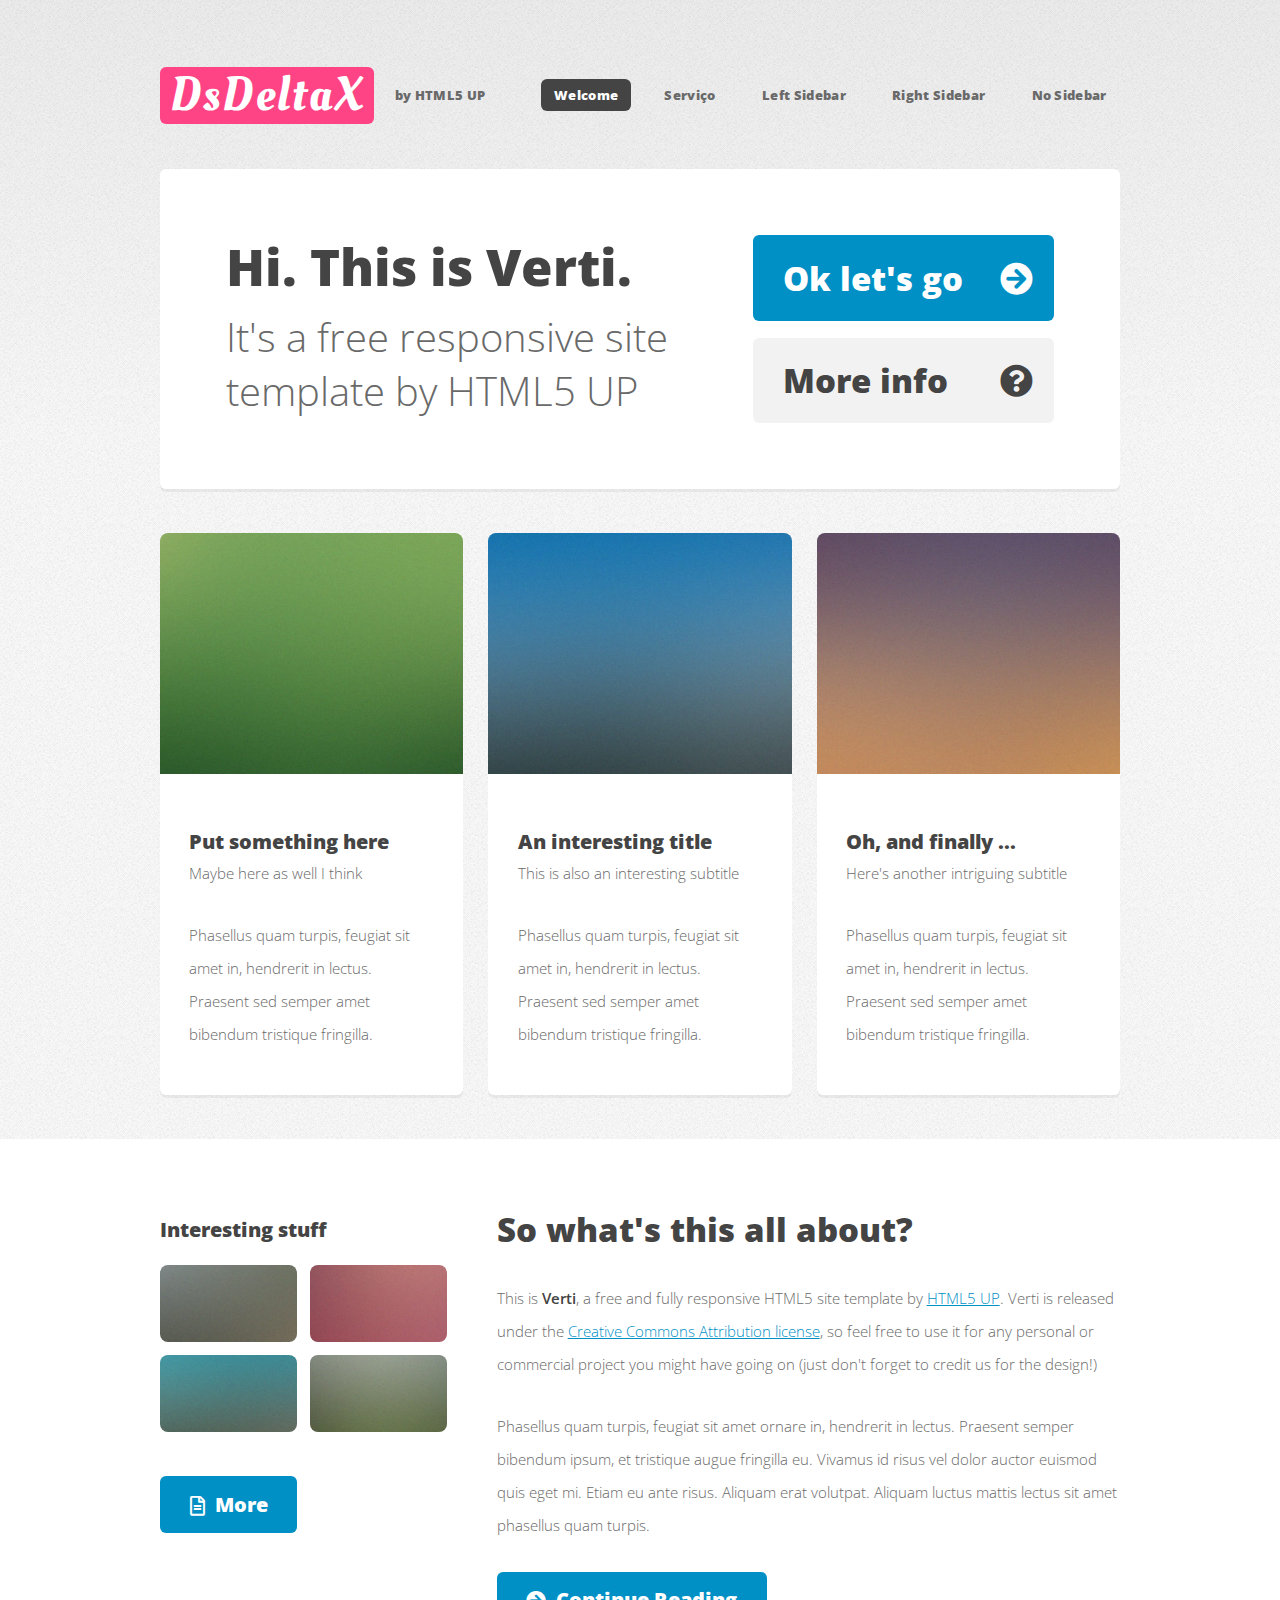
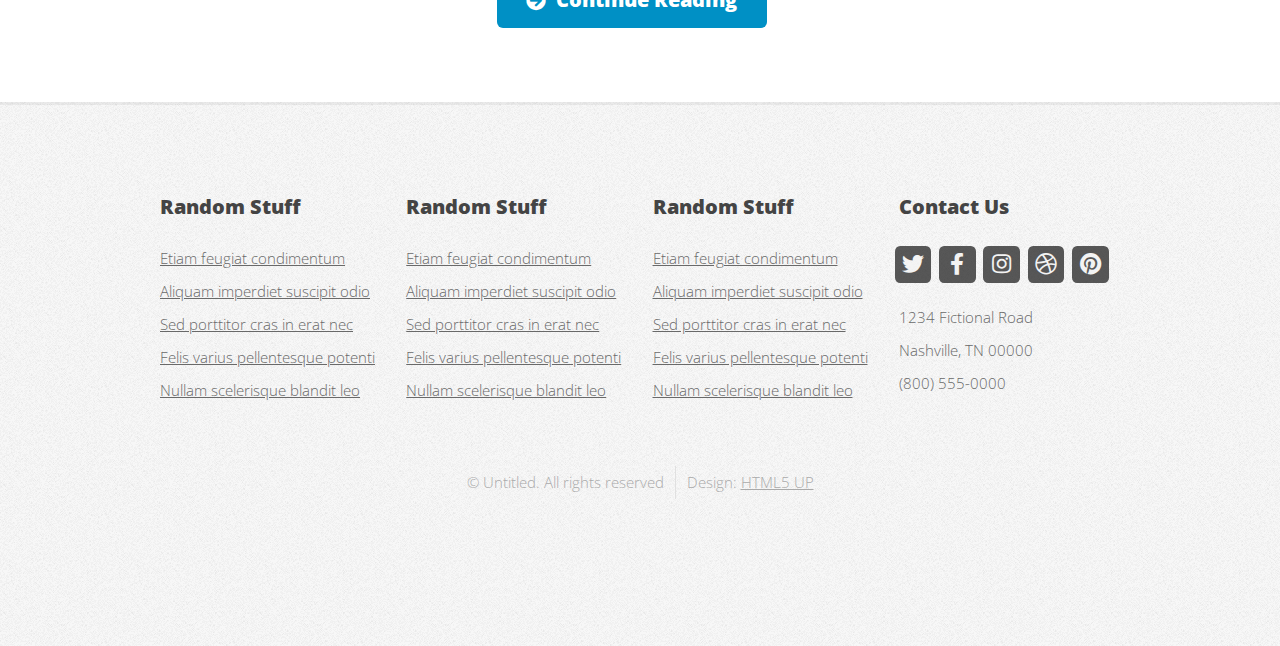
<file: index.html>
<!DOCTYPE HTML>
<!--
	DsdetlaX by HTML5 UP
	html5up.net | @ajlkn
	Free for personal and commercial use under the CCA 3.0 license (html5up.net/license)
-->
<html>
	<head>
		<title>Verti by HTML5 UP</title>
		<meta charset="utf-8" />
		<meta name="viewport" content="width=device-width, initial-scale=1, user-scalable=no" />
		<link rel="stylesheet" href="assets/css/main.css" />
	</head>
	<body class="is-preload homepage">
		<div id="page-wrapper">

			<!-- Header -->
				<div id="header-wrapper">
					<header id="header" class="container">

						<!-- Logo -->
							<div id="logo">
								<h1><a href="index.html">DsDeltaX</a></h1>
								<span>by HTML5 UP</span>
							</div>

						<!-- Nav -->
							<nav id="nav">
								<ul>
									<li class="current"><a href="index.html">Welcome</a></li>
									<li>
										<a href="#">Serviço</a>
										<ul>
											<li><a href="#">Lorem ipsum dolor</a></li>
											<li><a href="#">Magna phasellus</a></li>
											<li>
												<a href="#">Phasellus consequat</a>
												<ul>
													<li><a href="#">Lorem ipsum dolor</a></li>
													<li><a href="#">Phasellus consequat</a></li>
													<li><a href="#">Magna phasellus</a></li>
													<li><a href="#">Etiam dolore nisl</a></li>
												</ul>
											</li>
											<li><a href="#">Veroeros feugiat</a></li>
										</ul>
									</li>
									<li><a href="left-sidebar.html">Left Sidebar</a></li>
									<li><a href="right-sidebar.html">Right Sidebar</a></li>
									<li><a href="no-sidebar.html">No Sidebar</a></li>
								</ul>
							</nav>

					</header>
				</div>

			<!-- Banner -->
				<div id="banner-wrapper">
					<div id="banner" class="box container">
						<div class="row">
							<div class="col-7 col-12-medium">
								<h2>Hi. This is Verti.</h2>
								<p>It's a free responsive site template by HTML5 UP</p>
							</div>
							<div class="col-5 col-12-medium">
								<ul>
									<li><a href="#" class="button large icon solid fa-arrow-circle-right">Ok let's go</a></li>
									<li><a href="#" class="button alt large icon solid fa-question-circle">More info</a></li>
								</ul>
							</div>
						</div>
					</div>
				</div>

			<!-- Features -->
				<div id="features-wrapper">
					<div class="container">
						<div class="row">
							<div class="col-4 col-12-medium">

								<!-- Box -->
									<section class="box feature">
										<a href="#" class="image featured"><img src="images/pic01.jpg" alt="" /></a>
										<div class="inner">
											<header>
												<h2>Put something here</h2>
												<p>Maybe here as well I think</p>
											</header>
											<p>Phasellus quam turpis, feugiat sit amet in, hendrerit in lectus. Praesent sed semper amet bibendum tristique fringilla.</p>
										</div>
									</section>

							</div>
							<div class="col-4 col-12-medium">

								<!-- Box -->
									<section class="box feature">
										<a href="#" class="image featured"><img src="images/pic02.jpg" alt="" /></a>
										<div class="inner">
											<header>
												<h2>An interesting title</h2>
												<p>This is also an interesting subtitle</p>
											</header>
											<p>Phasellus quam turpis, feugiat sit amet in, hendrerit in lectus. Praesent sed semper amet bibendum tristique fringilla.</p>
										</div>
									</section>

							</div>
							<div class="col-4 col-12-medium">

								<!-- Box -->
									<section class="box feature">
										<a href="#" class="image featured"><img src="images/pic03.jpg" alt="" /></a>
										<div class="inner">
											<header>
												<h2>Oh, and finally ...</h2>
												<p>Here's another intriguing subtitle</p>
											</header>
											<p>Phasellus quam turpis, feugiat sit amet in, hendrerit in lectus. Praesent sed semper amet bibendum tristique fringilla.</p>
										</div>
									</section>

							</div>
						</div>
					</div>
				</div>

			<!-- Main -->
				<div id="main-wrapper">
					<div class="container">
						<div class="row gtr-200">
							<div class="col-4 col-12-medium">

								<!-- Sidebar -->
									<div id="sidebar">
										<section class="widget thumbnails">
											<h3>Interesting stuff</h3>
											<div class="grid">
												<div class="row gtr-50">
													<div class="col-6"><a href="#" class="image fit"><img src="images/pic04.jpg" alt="" /></a></div>
													<div class="col-6"><a href="#" class="image fit"><img src="images/pic05.jpg" alt="" /></a></div>
													<div class="col-6"><a href="#" class="image fit"><img src="images/pic06.jpg" alt="" /></a></div>
													<div class="col-6"><a href="#" class="image fit"><img src="images/pic07.jpg" alt="" /></a></div>
												</div>
											</div>
											<a href="#" class="button icon fa-file-alt">More</a>
										</section>
									</div>

							</div>
							<div class="col-8 col-12-medium imp-medium">

								<!-- Content -->
									<div id="content">
										<section class="last">
											<h2>So what's this all about?</h2>
											<p>This is <strong>Verti</strong>, a free and fully responsive HTML5 site template by <a href="http://html5up.net">HTML5 UP</a>.
											Verti is released under the <a href="http://html5up.net/license">Creative Commons Attribution license</a>, so feel free to use it for any personal or commercial project you might have going on (just don't forget to credit us for the design!)</p>
											<p>Phasellus quam turpis, feugiat sit amet ornare in, hendrerit in lectus. Praesent semper bibendum ipsum, et tristique augue fringilla eu. Vivamus id risus vel dolor auctor euismod quis eget mi. Etiam eu ante risus. Aliquam erat volutpat. Aliquam luctus mattis lectus sit amet phasellus quam turpis.</p>
											<a href="#" class="button icon solid fa-arrow-circle-right">Continue Reading</a>
										</section>
									</div>

							</div>
						</div>
					</div>
				</div>

			<!-- Footer -->
				<div id="footer-wrapper">
					<footer id="footer" class="container">
						<div class="row">
							<div class="col-3 col-6-medium col-12-small">

								<!-- Links -->
									<section class="widget links">
										<h3>Random Stuff</h3>
										<ul class="style2">
											<li><a href="#">Etiam feugiat condimentum</a></li>
											<li><a href="#">Aliquam imperdiet suscipit odio</a></li>
											<li><a href="#">Sed porttitor cras in erat nec</a></li>
											<li><a href="#">Felis varius pellentesque potenti</a></li>
											<li><a href="#">Nullam scelerisque blandit leo</a></li>
										</ul>
									</section>

							</div>
							<div class="col-3 col-6-medium col-12-small">

								<!-- Links -->
									<section class="widget links">
										<h3>Random Stuff</h3>
										<ul class="style2">
											<li><a href="#">Etiam feugiat condimentum</a></li>
											<li><a href="#">Aliquam imperdiet suscipit odio</a></li>
											<li><a href="#">Sed porttitor cras in erat nec</a></li>
											<li><a href="#">Felis varius pellentesque potenti</a></li>
											<li><a href="#">Nullam scelerisque blandit leo</a></li>
										</ul>
									</section>

							</div>
							<div class="col-3 col-6-medium col-12-small">

								<!-- Links -->
									<section class="widget links">
										<h3>Random Stuff</h3>
										<ul class="style2">
											<li><a href="#">Etiam feugiat condimentum</a></li>
											<li><a href="#">Aliquam imperdiet suscipit odio</a></li>
											<li><a href="#">Sed porttitor cras in erat nec</a></li>
											<li><a href="#">Felis varius pellentesque potenti</a></li>
											<li><a href="#">Nullam scelerisque blandit leo</a></li>
										</ul>
									</section>

							</div>
							<div class="col-3 col-6-medium col-12-small">

								<!-- Contact -->
									<section class="widget contact last">
										<h3>Contact Us</h3>
										<ul>
											<li><a href="#" class="icon brands fa-twitter"><span class="label">Twitter</span></a></li>
											<li><a href="#" class="icon brands fa-facebook-f"><span class="label">Facebook</span></a></li>
											<li><a href="#" class="icon brands fa-instagram"><span class="label">Instagram</span></a></li>
											<li><a href="#" class="icon brands fa-dribbble"><span class="label">Dribbble</span></a></li>
											<li><a href="#" class="icon brands fa-pinterest"><span class="label">Pinterest</span></a></li>
										</ul>
										<p>1234 Fictional Road<br />
										Nashville, TN 00000<br />
										(800) 555-0000</p>
									</section>

							</div>
						</div>
						<div class="row">
							<div class="col-12">
								<div id="copyright">
									<ul class="menu">
										<li>&copy; Untitled. All rights reserved</li><li>Design: <a href="http://html5up.net">HTML5 UP</a></li>
									</ul>
								</div>
							</div>
						</div>
					</footer>
				</div>

			</div>

		<!-- Scripts -->

			<script src="assets/js/jquery.min.js"></script>
			<script src="assets/js/jquery.dropotron.min.js"></script>
			<script src="assets/js/browser.min.js"></script>
			<script src="assets/js/breakpoints.min.js"></script>
			<script src="assets/js/util.js"></script>
			<script src="assets/js/main.js"></script>

	</body>

</html>
</file>
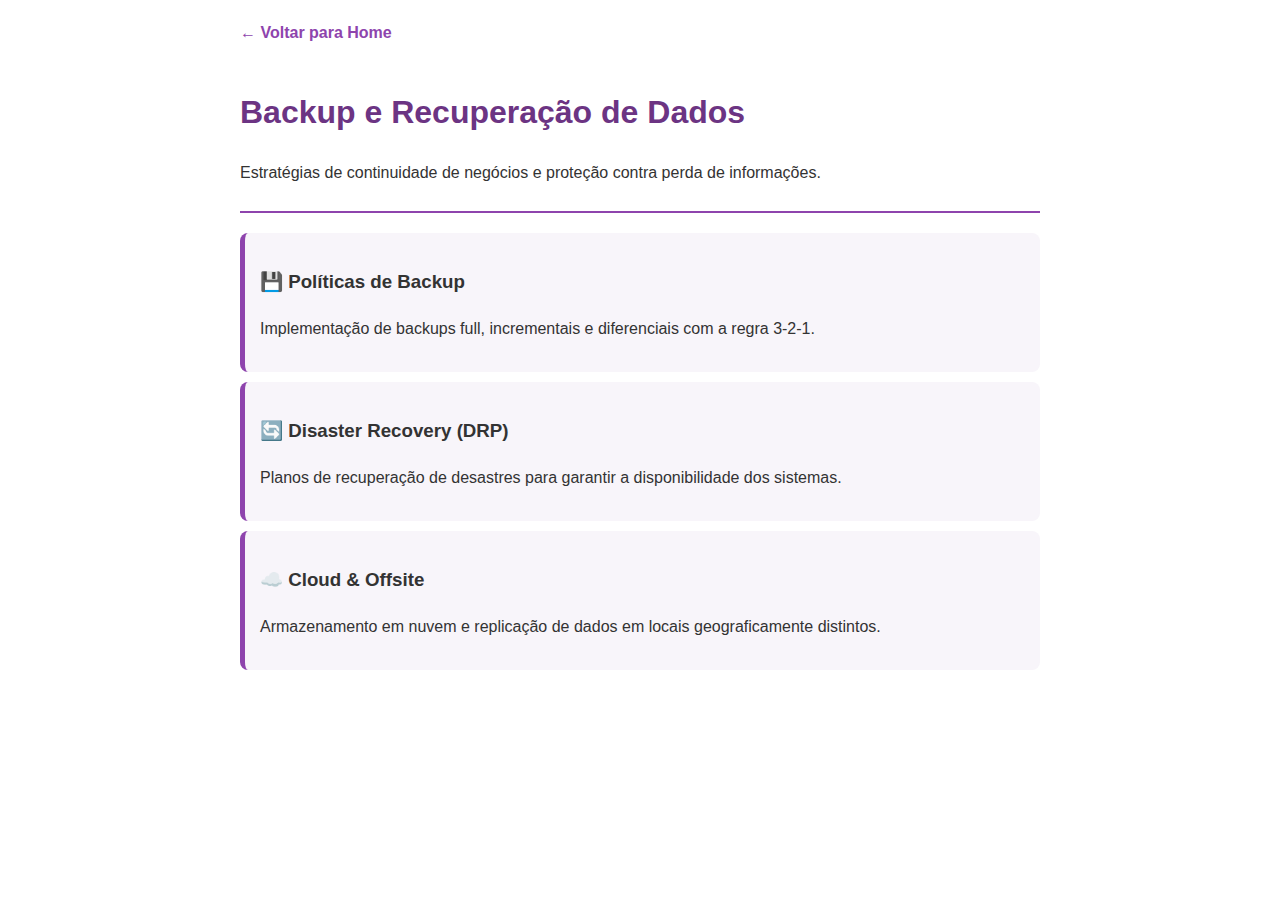
<file: backup/index.html>
<!DOCTYPE html>
<html lang="pt-br">
<head>
    <meta charset="UTF-8">
    <title>Backup e Restore | DS Delta X</title>
    <style>
        body { font-family: 'Segoe UI', Tahoma, Geneva, Verdana, sans-serif; line-height: 1.6; color: #333; max-width: 800px; margin: 0 auto; padding: 20px; }
        header { border-bottom: 2px solid #8e44ad; padding-bottom: 10px; margin-bottom: 20px; }
        .back-link { display: inline-block; margin-bottom: 20px; color: #8e44ad; text-decoration: none; font-weight: bold; }
        .card { background: #f8f5fa; padding: 15px; border-radius: 8px; margin-bottom: 10px; border-left: 5px solid #8e44ad; }
        h1 { color: #6c3483; }
    </style>
</head>
<body>
    <a href="../index.html" class="back-link">← Voltar para Home</a>
    
    <header>
        <h1>Backup e Recuperação de Dados</h1>
        <p>Estratégias de continuidade de negócios e proteção contra perda de informações.</p>
    </header>

    <section>
        <div class="card">
            <h3>💾 Políticas de Backup</h3>
            <p>Implementação de backups full, incrementais e diferenciais com a regra 3-2-1.</p>
        </div>
        <div class="card">
            <h3>🔄 Disaster Recovery (DRP)</h3>
            <p>Planos de recuperação de desastres para garantir a disponibilidade dos sistemas.</p>
        </div>
        <div class="card">
            <h3>☁️ Cloud & Offsite</h3>
            <p>Armazenamento em nuvem e replicação de dados em locais geograficamente distintos.</p>
        </div>
    </section>
</body>
</html>
</file>
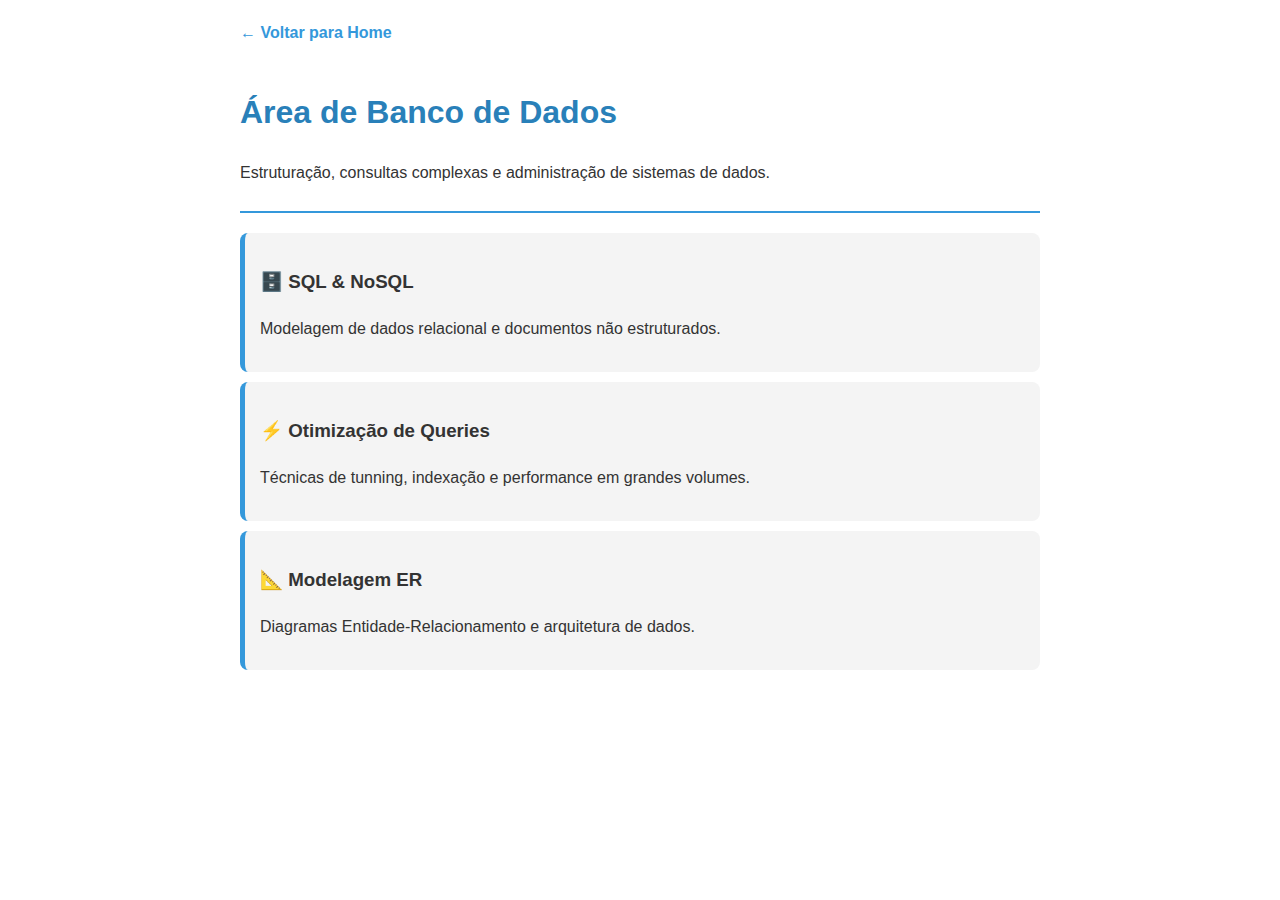
<file: banco-de-dados/index.html>
<!DOCTYPE html>
<html lang="pt-br">
<head>
    <meta charset="UTF-8">
    <title>Banco de Dados | DS Delta X</title>
    <style>
        body { font-family: 'Segoe UI', Tahoma, Geneva, Verdana, sans-serif; line-height: 1.6; color: #333; max-width: 800px; margin: 0 auto; padding: 20px; }
        header { border-bottom: 2px solid #3498db; padding-bottom: 10px; margin-bottom: 20px; }
        .back-link { display: inline-block; margin-bottom: 20px; color: #3498db; text-decoration: none; font-weight: bold; }
        .card { background: #f4f4f4; padding: 15px; border-radius: 8px; margin-bottom: 10px; border-left: 5px solid #3498db; }
        h1 { color: #2980b9; }
    </style>
</head>
<body>
    <a href="../index.html" class="back-link">← Voltar para Home</a>
    
    <header>
        <h1>Área de Banco de Dados</h1>
        <p>Estruturação, consultas complexas e administração de sistemas de dados.</p>
    </header>

    <section>
        <div class="card">
            <h3>🗄️ SQL & NoSQL</h3>
            <p>Modelagem de dados relacional e documentos não estruturados.</p>
        </div>
        <div class="card">
            <h3>⚡ Otimização de Queries</h3>
            <p>Técnicas de tunning, indexação e performance em grandes volumes.</p>
        </div>
        <div class="card">
            <h3>📐 Modelagem ER</h3>
            <p>Diagramas Entidade-Relacionamento e arquitetura de dados.</p>
        </div>
    </section>
</body>
</html>
</file>
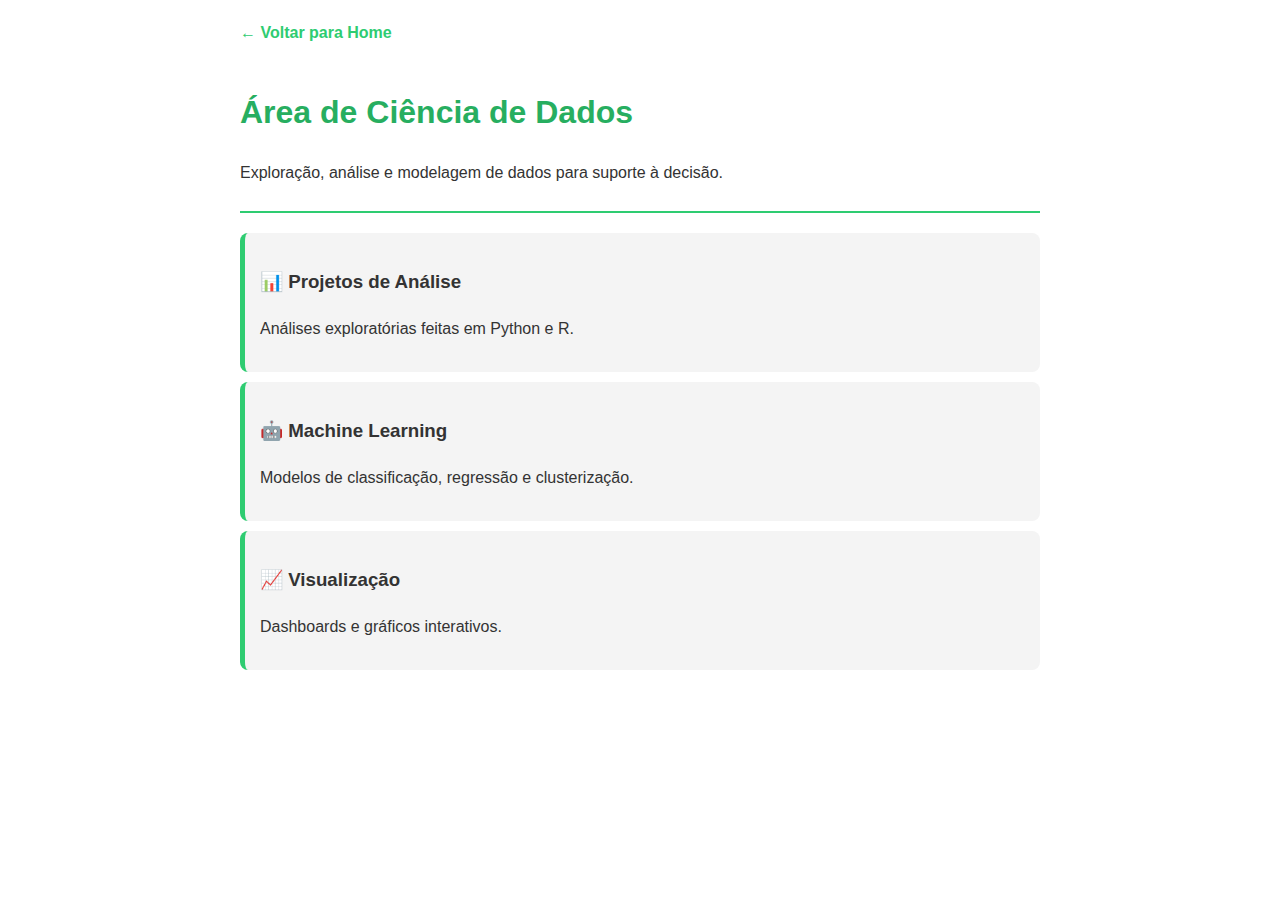
<file: ciencia-de-dados/index.html>
<!DOCTYPE html>
<html lang="pt-br">
<head>
    <meta charset="UTF-8">
    <title>Ciência de Dados | DS Delta X</title>
    <style>
        body { font-family: 'Segoe UI', Tahoma, Geneva, Verdana, sans-serif; line-height: 1.6; color: #333; max-width: 800px; margin: 0 auto; padding: 20px; }
        header { border-bottom: 2px solid #2ecc71; padding-bottom: 10px; margin-bottom: 20px; }
        .back-link { display: inline-block; margin-bottom: 20px; color: #2ecc71; text-decoration: none; font-weight: bold; }
        .card { background: #f4f4f4; padding: 15px; border-radius: 8px; margin-bottom: 10px; border-left: 5px solid #2ecc71; }
        h1 { color: #27ae60; }
    </style>
</head>
<body>
    <a href="../index.html" class="back-link">← Voltar para Home</a>
    
    <header>
        <h1>Área de Ciência de Dados</h1>
        <p>Exploração, análise e modelagem de dados para suporte à decisão.</p>
    </header>

    <section>
        <div class="card">
            <h3>📊 Projetos de Análise</h3>
            <p>Análises exploratórias feitas em Python e R.</p>
        </div>
        <div class="card">
            <h3>🤖 Machine Learning</h3>
            <p>Modelos de classificação, regressão e clusterização.</p>
        </div>
        <div class="card">
            <h3>📈 Visualização</h3>
            <p>Dashboards e gráficos interativos.</p>
        </div>
    </section>
</body>
</html>
</file>
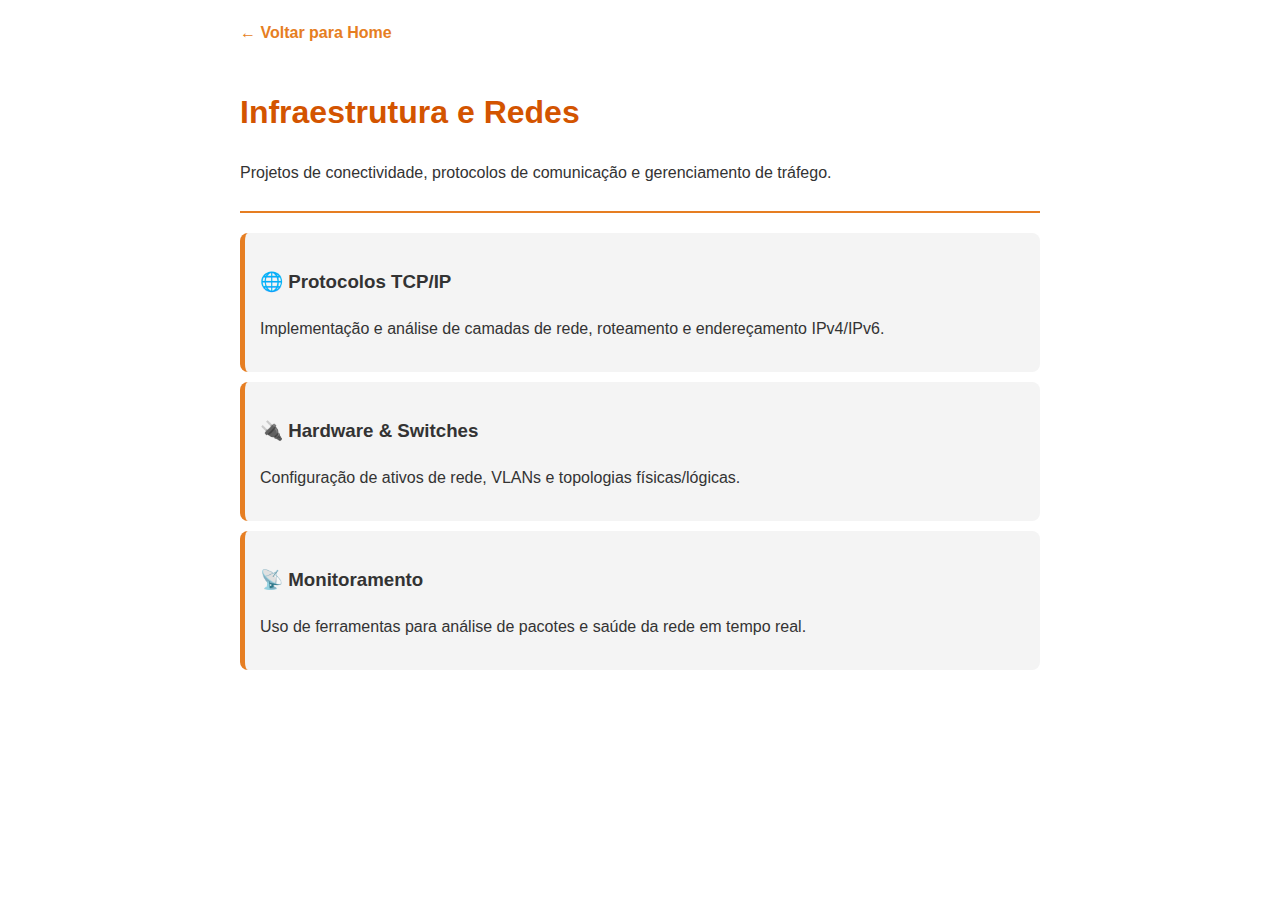
<file: redes/index.html>
<!DOCTYPE html>
<html lang="pt-br">
<head>
    <meta charset="UTF-8">
    <title>Redes de Computadores | DS Delta X</title>
    <style>
        body { font-family: 'Segoe UI', Tahoma, Geneva, Verdana, sans-serif; line-height: 1.6; color: #333; max-width: 800px; margin: 0 auto; padding: 20px; }
        header { border-bottom: 2px solid #e67e22; padding-bottom: 10px; margin-bottom: 20px; }
        .back-link { display: inline-block; margin-bottom: 20px; color: #e67e22; text-decoration: none; font-weight: bold; }
        .card { background: #f4f4f4; padding: 15px; border-radius: 8px; margin-bottom: 10px; border-left: 5px solid #e67e22; }
        h1 { color: #d35400; }
    </style>
</head>
<body>
    <a href="../index.html" class="back-link">← Voltar para Home</a>
    
    <header>
        <h1>Infraestrutura e Redes</h1>
        <p>Projetos de conectividade, protocolos de comunicação e gerenciamento de tráfego.</p>
    </header>

    <section>
        <div class="card">
            <h3>🌐 Protocolos TCP/IP</h3>
            <p>Implementação e análise de camadas de rede, roteamento e endereçamento IPv4/IPv6.</p>
        </div>
        <div class="card">
            <h3>🔌 Hardware & Switches</h3>
            <p>Configuração de ativos de rede, VLANs e topologias físicas/lógicas.</p>
        </div>
        <div class="card">
            <h3>📡 Monitoramento</h3>
            <p>Uso de ferramentas para análise de pacotes e saúde da rede em tempo real.</p>
        </div>
    </section>
</body>
</html>
</file>
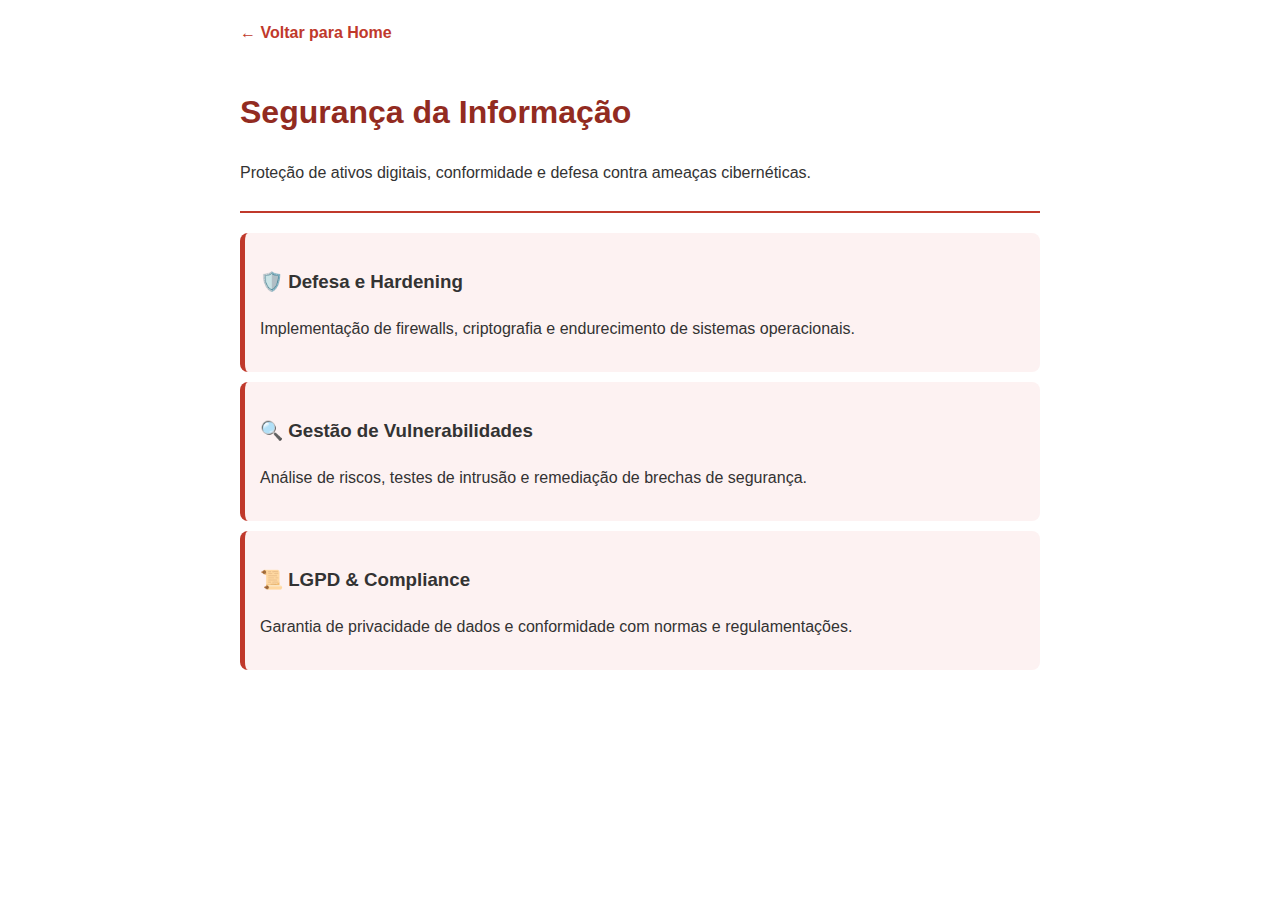
<file: seguranca/index.html>
<!DOCTYPE html>
<html lang="pt-br">
<head>
    <meta charset="UTF-8">
    <title>Segurança da Informação | DS Delta X</title>
    <style>
        body { font-family: 'Segoe UI', Tahoma, Geneva, Verdana, sans-serif; line-height: 1.6; color: #333; max-width: 800px; margin: 0 auto; padding: 20px; }
        header { border-bottom: 2px solid #c0392b; padding-bottom: 10px; margin-bottom: 20px; }
        .back-link { display: inline-block; margin-bottom: 20px; color: #c0392b; text-decoration: none; font-weight: bold; }
        .card { background: #fdf2f2; padding: 15px; border-radius: 8px; margin-bottom: 10px; border-left: 5px solid #c0392b; }
        h1 { color: #922b21; }
    </style>
</head>
<body>
    <a href="../index.html" class="back-link">← Voltar para Home</a>
    
    <header>
        <h1>Segurança da Informação</h1>
        <p>Proteção de ativos digitais, conformidade e defesa contra ameaças cibernéticas.</p>
    </header>

    <section>
        <div class="card">
            <h3>🛡️ Defesa e Hardening</h3>
            <p>Implementação de firewalls, criptografia e endurecimento de sistemas operacionais.</p>
        </div>
        <div class="card">
            <h3>🔍 Gestão de Vulnerabilidades</h3>
            <p>Análise de riscos, testes de intrusão e remediação de brechas de segurança.</p>
        </div>
        <div class="card">
            <h3>📜 LGPD & Compliance</h3>
            <p>Garantia de privacidade de dados e conformidade com normas e regulamentações.</p>
        </div>
    </section>
</body>
</html>
</file>
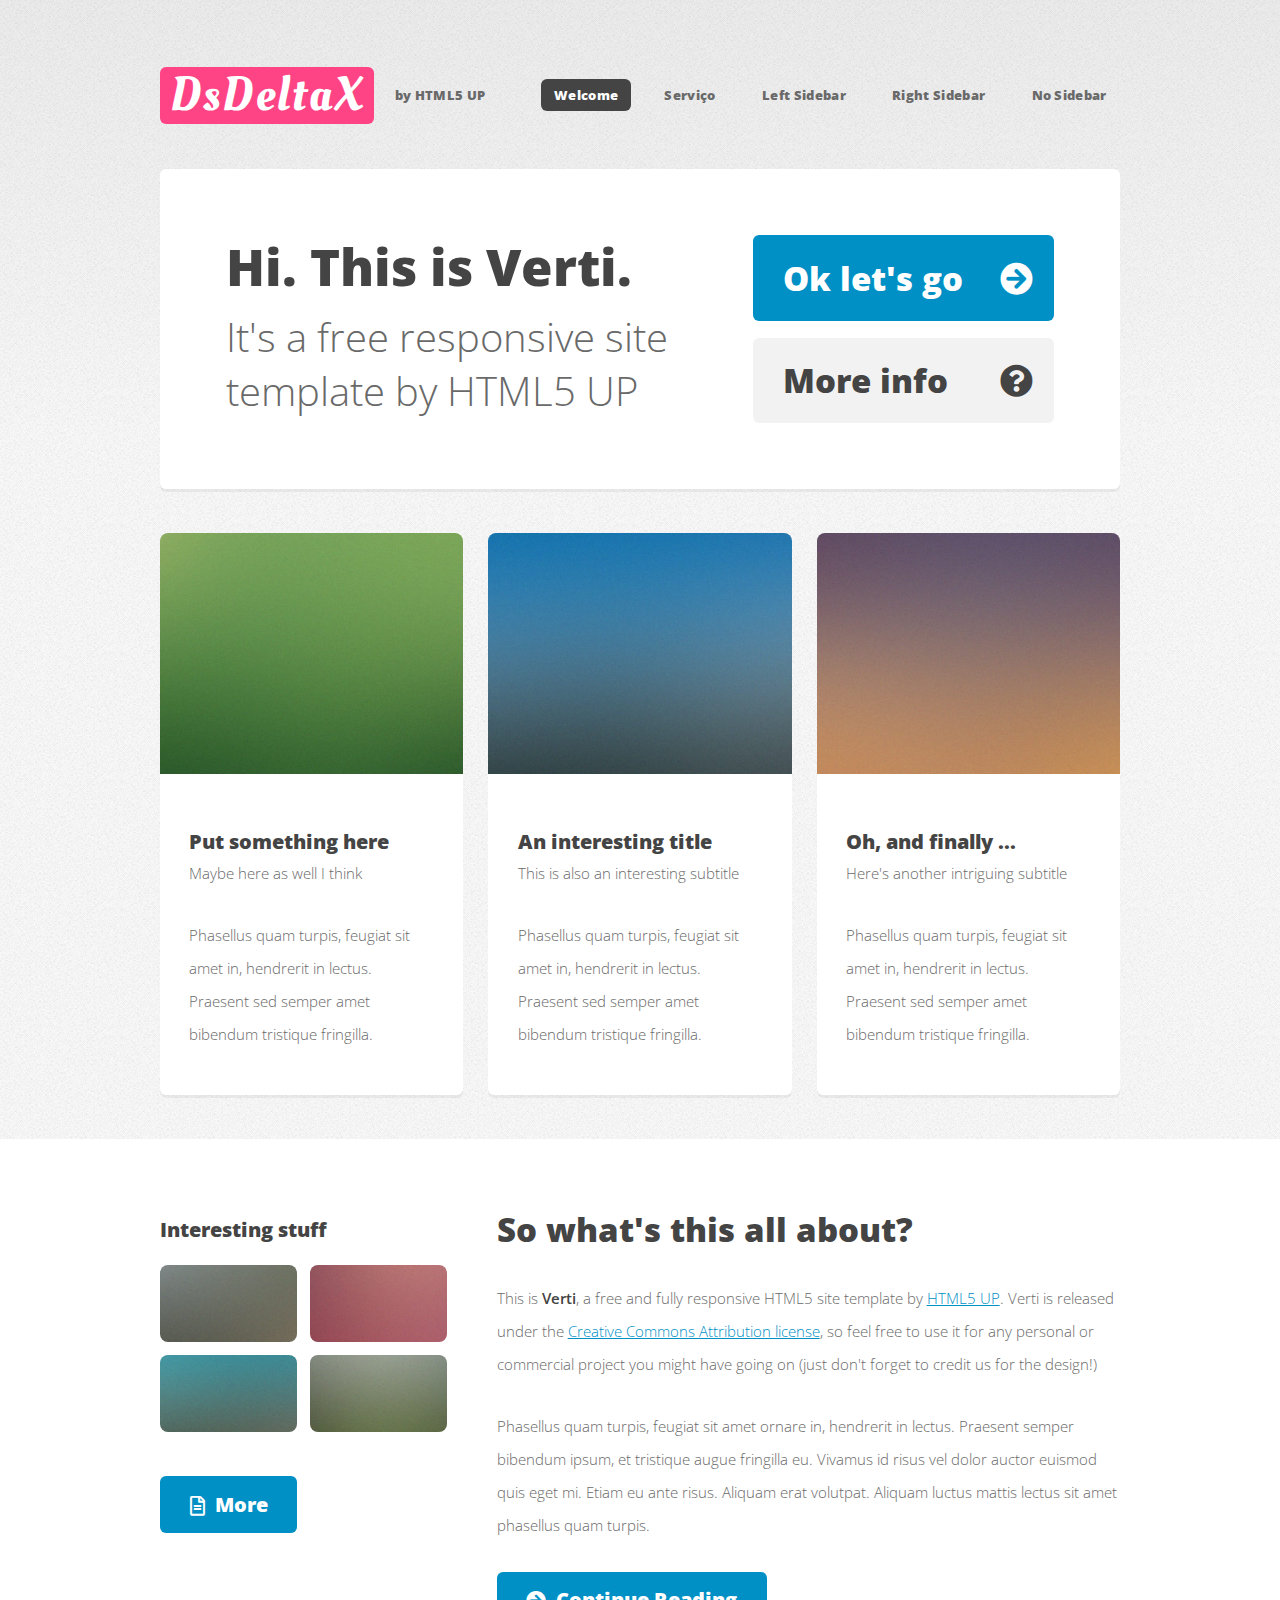
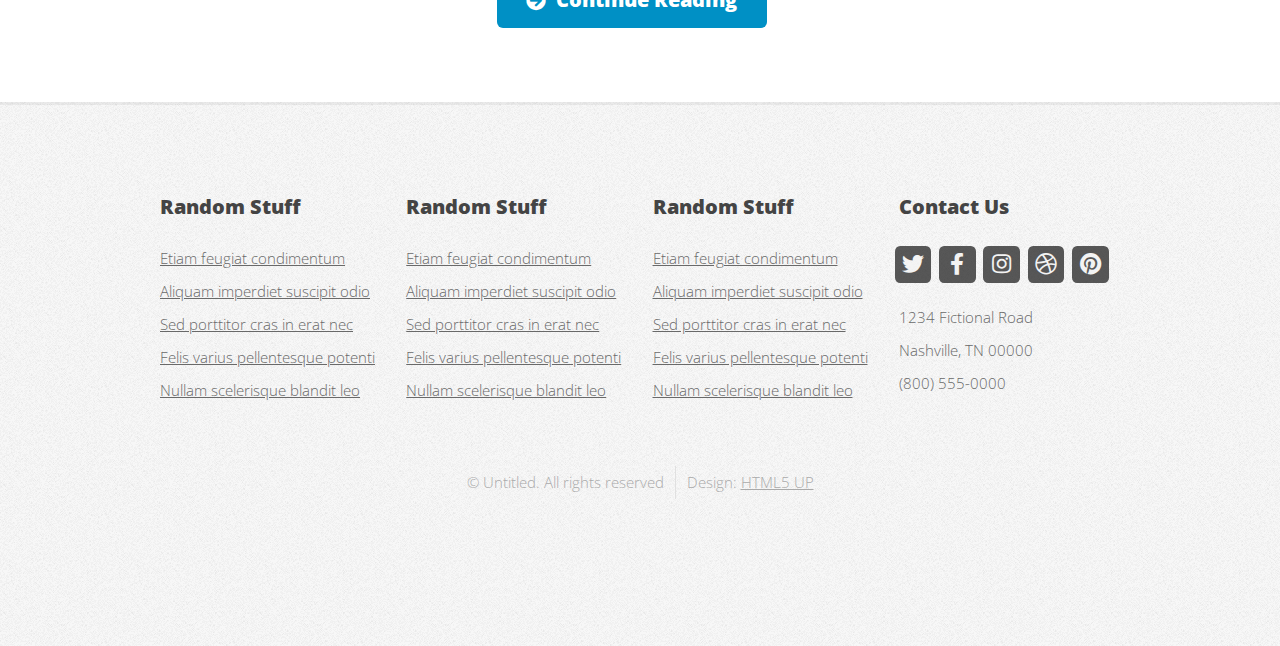
<file: dashboard.html>
<!DOCTYPE html>
<html lang="pt-br">
<head>
    <meta charset="UTF-8">
    <meta name="viewport" content="width=device-width, initial-scale=1.0">
    <title>Dashboard | DeltaX Data Lab</title>
    
    <script>
        // Verifica se a chave de login existe no navegador
        if (sessionStorage.getItem("logado") !== "true") {
            // Se não estiver logado, redireciona para a home imediatamente
            window.location.href = "index.html";
        }
    </script>

    <link href="https://fonts.googleapis.com/css2?family=Inter:wght@400;500;600;800&display=swap" rel="stylesheet">
    <style>
        :root {
            --primary: #00d4ff;
            --dark: #0a192f;
            --glass: rgba(255, 255, 255, 0.05);
            --danger: #ff4d4d;
        }
        body {
            font-family: 'Inter', sans-serif;
            background-color: var(--dark);
            color: white;
            margin: 0;
            padding: 40px;
        }
        .header-dash {
            display: flex;
            justify-content: space-between;
            align-items: flex-start;
            border-bottom: 1px solid rgba(255,255,255,0.1);
            padding-bottom: 20px;
            margin-bottom: 40px;
        }
        .grid-artigos {
            display: grid;
            grid-template-columns: repeat(auto-fit, minmax(300px, 1fr));
            gap: 20px;
        }
        .card-privado {
            background: var(--glass);
            padding: 25px;
            border-radius: 12px;
            border: 1px solid var(--primary);
            transition: 0.3s;
        }
        .card-privado:hover {
            background: rgba(0, 212, 255, 0.05);
        }
        .btn-back {
            color: var(--primary);
            text-decoration: none;
            font-size: 0.9rem;
            cursor: pointer;
            background: none;
            border: none;
            padding: 0;
            font-family: inherit;
        }
        .btn-logout {
            background: rgba(255, 77, 77, 0.1);
            color: var(--danger);
            border: 1px solid var(--danger);
            padding: 8px 15px;
            border-radius: 6px;
            cursor: pointer;
            font-weight: 600;
            transition: 0.3s;
        }
        .btn-logout:hover {
            background: var(--danger);
            color: white;
        }
    </style>
</head>
<body>
    <div class="header-dash">
        <div>
            <a href="index.html" class="btn-back">← Voltar ao Início</a>
            <h1>🧪 Laboratório Restrito</h1>
            <p>Bem-vindo, Helio. Abaixo estão seus pipelines e artigos privados.</p>
        </div>
        <button onclick="logout()" class="btn-logout">Encerrar Sessão</button>
    </div>

    <div class="grid-artigos">
        <div class="card-privado">
            <h3>Pipeline de Produção V1</h3>
            <p>Arquitetura completa de ingestão de dados via Kafka.</p>
            <button class="btn-back">Visualizar Pipeline</button>
        </div>
        <div class="card-privado">
            <h3>Artigo: Resiliência em Redes</h3>
            <p>Estudo de caso sobre disaster recovery em infraestruturas críticas.</p>
            <button class="btn-back">Baixar PDF</button>
        </div>
    </div>

    <script>
        // Função para sair e limpar a trava de segurança
        function logout() {
            sessionStorage.removeItem("logado");
            window.location.href = "index.html";
        }
    </script>
</body>
</html>
</file>
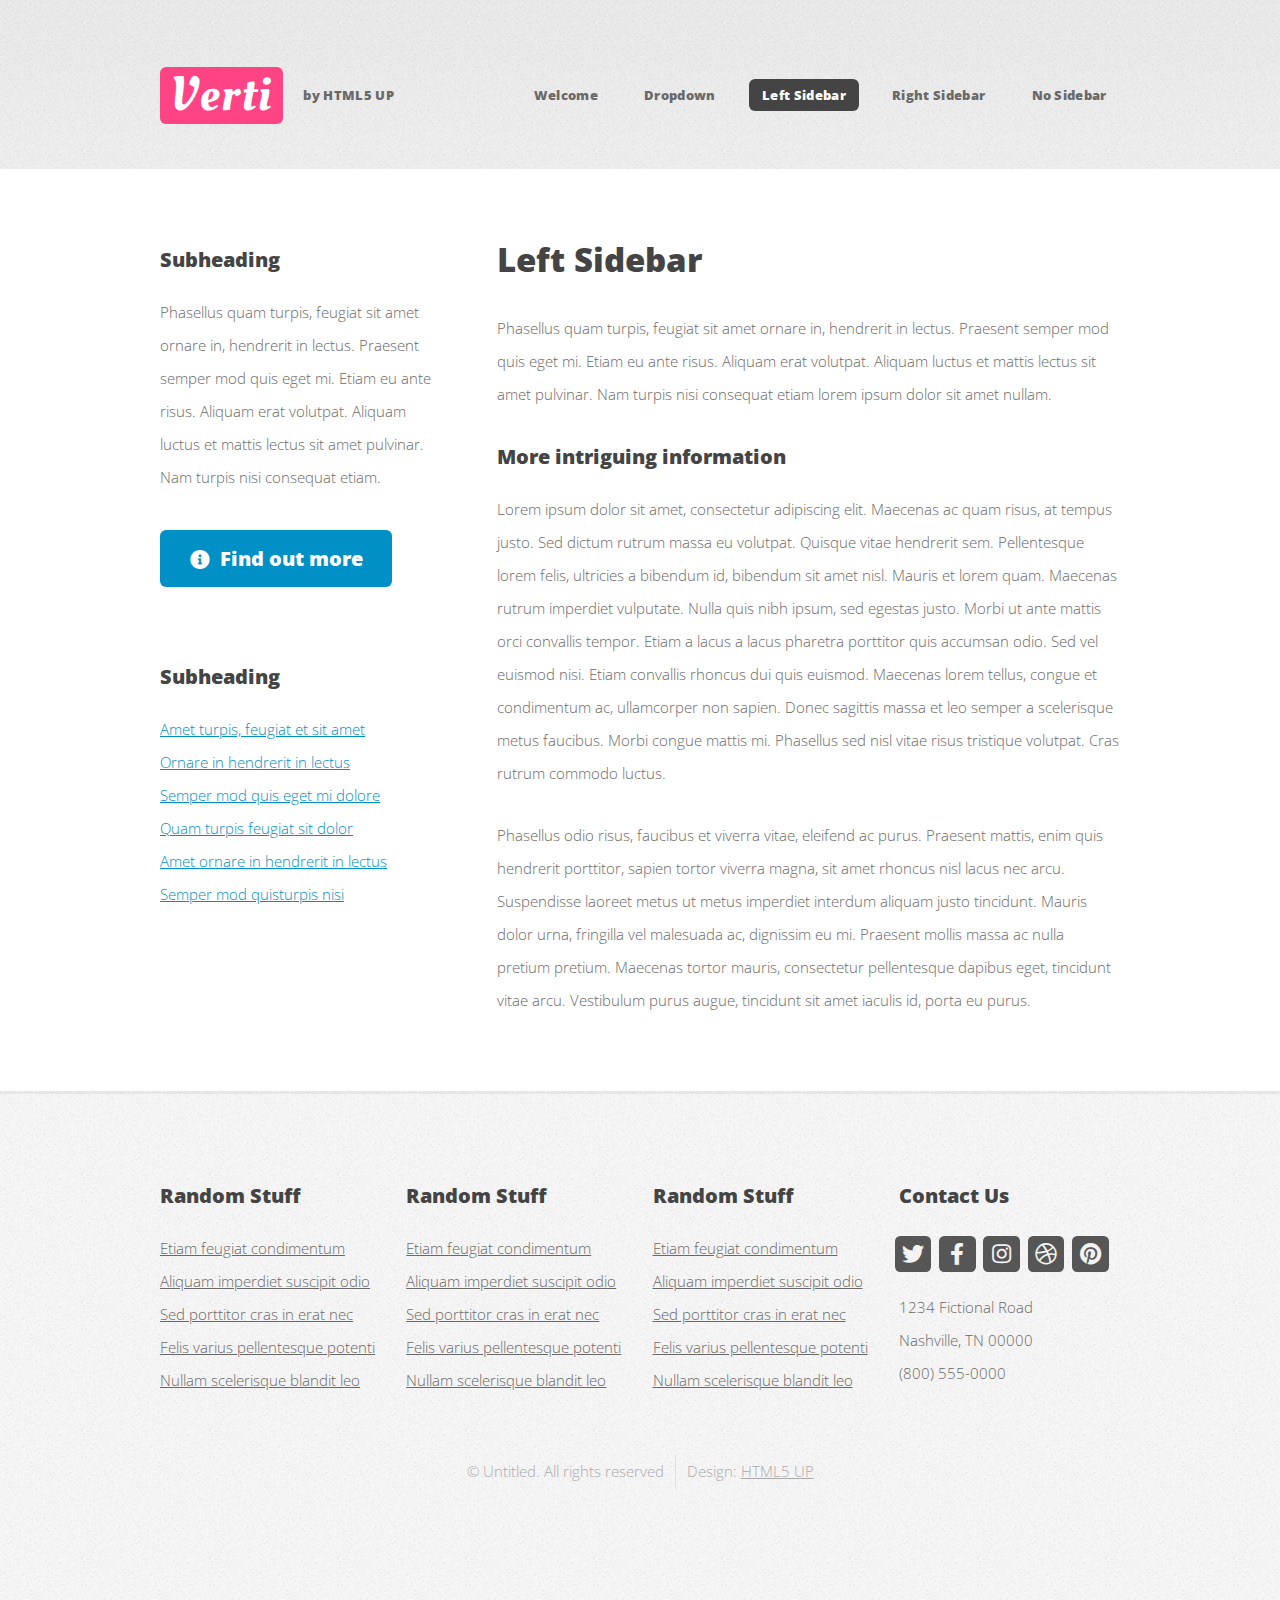
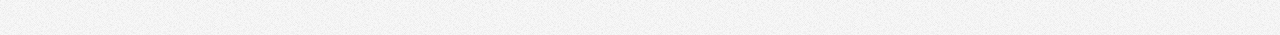
<file: left-sidebar.html>
<!DOCTYPE HTML>
<!--
	Verti by HTML5 UP
	html5up.net | @ajlkn
	Free for personal and commercial use under the CCA 3.0 license (html5up.net/license)
-->
<html>
	<head>
		<title>Verti by HTML5 UP</title>
		<meta charset="utf-8" />
		<meta name="viewport" content="width=device-width, initial-scale=1, user-scalable=no" />
		<link rel="stylesheet" href="assets/css/main.css" />
	</head>
	<body class="is-preload left-sidebar">
		<div id="page-wrapper">

			<!-- Header -->
				<div id="header-wrapper">
					<header id="header" class="container">

						<!-- Logo -->
							<div id="logo">
								<h1><a href="index.html">Verti</a></h1>
								<span>by HTML5 UP</span>
							</div>

						<!-- Nav -->
							<nav id="nav">
								<ul>
									<li><a href="index.html">Welcome</a></li>
									<li>
										<a href="#">Dropdown</a>
										<ul>
											<li><a href="#">Lorem ipsum dolor</a></li>
											<li><a href="#">Magna phasellus</a></li>
											<li>
												<a href="#">Phasellus consequat</a>
												<ul>
													<li><a href="#">Lorem ipsum dolor</a></li>
													<li><a href="#">Phasellus consequat</a></li>
													<li><a href="#">Magna phasellus</a></li>
													<li><a href="#">Etiam dolore nisl</a></li>
												</ul>
											</li>
											<li><a href="#">Veroeros feugiat</a></li>
										</ul>
									</li>
									<li class="current"><a href="left-sidebar.html">Left Sidebar</a></li>
									<li><a href="right-sidebar.html">Right Sidebar</a></li>
									<li><a href="no-sidebar.html">No Sidebar</a></li>
								</ul>
							</nav>

					</header>
				</div>

			<!-- Main -->
				<div id="main-wrapper">
					<div class="container">
						<div class="row gtr-200">
							<div class="col-4 col-12-medium">
								<div id="sidebar">

									<!-- Sidebar -->
										<section>
											<h3>Subheading</h3>
											<p>Phasellus quam turpis, feugiat sit amet ornare in, hendrerit in lectus.
											Praesent semper mod quis eget mi. Etiam eu ante risus. Aliquam erat volutpat.
											Aliquam luctus et mattis lectus sit amet pulvinar. Nam turpis nisi
											consequat etiam.</p>
											<footer>
												<a href="#" class="button icon solid fa-info-circle">Find out more</a>
											</footer>
										</section>

										<section>
											<h3>Subheading</h3>
											<ul class="style2">
												<li><a href="#">Amet turpis, feugiat et sit amet</a></li>
												<li><a href="#">Ornare in hendrerit in lectus</a></li>
												<li><a href="#">Semper mod quis eget mi dolore</a></li>
												<li><a href="#">Quam turpis feugiat sit dolor</a></li>
												<li><a href="#">Amet ornare in hendrerit in lectus</a></li>
												<li><a href="#">Semper mod quisturpis nisi</a></li>
											</ul>
										</section>

								</div>
							</div>
							<div class="col-8 col-12-medium imp-medium">
								<div id="content">

									<!-- Content -->
										<article>

											<h2>Left Sidebar</h2>

											<p>Phasellus quam turpis, feugiat sit amet ornare in, hendrerit in lectus.
											Praesent semper mod quis eget mi. Etiam eu ante risus. Aliquam erat volutpat.
											Aliquam luctus et mattis lectus sit amet pulvinar. Nam turpis nisi
											consequat etiam lorem ipsum dolor sit amet nullam.</p>

											<h3>More intriguing information</h3>
											<p>Lorem ipsum dolor sit amet, consectetur adipiscing elit. Maecenas ac quam risus, at tempus
											justo. Sed dictum rutrum massa eu volutpat. Quisque vitae hendrerit sem. Pellentesque lorem felis,
											ultricies a bibendum id, bibendum sit amet nisl. Mauris et lorem quam. Maecenas rutrum imperdiet
											vulputate. Nulla quis nibh ipsum, sed egestas justo. Morbi ut ante mattis orci convallis tempor.
											Etiam a lacus a lacus pharetra porttitor quis accumsan odio. Sed vel euismod nisi. Etiam convallis
											rhoncus dui quis euismod. Maecenas lorem tellus, congue et condimentum ac, ullamcorper non sapien.
											Donec sagittis massa et leo semper a scelerisque metus faucibus. Morbi congue mattis mi.
											Phasellus sed nisl vitae risus tristique volutpat. Cras rutrum commodo luctus.</p>

											<p>Phasellus odio risus, faucibus et viverra vitae, eleifend ac purus. Praesent mattis, enim
											quis hendrerit porttitor, sapien tortor viverra magna, sit amet rhoncus nisl lacus nec arcu.
											Suspendisse laoreet metus ut metus imperdiet interdum aliquam justo tincidunt. Mauris dolor urna,
											fringilla vel malesuada ac, dignissim eu mi. Praesent mollis massa ac nulla pretium pretium.
											Maecenas tortor mauris, consectetur pellentesque dapibus eget, tincidunt vitae arcu.
											Vestibulum purus augue, tincidunt sit amet iaculis id, porta eu purus.</p>

										</article>

								</div>
							</div>
						</div>
					</div>
				</div>

			<!-- Footer -->
				<div id="footer-wrapper">
					<footer id="footer" class="container">
						<div class="row">
							<div class="col-3 col-6-medium col-12-small">

								<!-- Links -->
									<section class="widget links">
										<h3>Random Stuff</h3>
										<ul class="style2">
											<li><a href="#">Etiam feugiat condimentum</a></li>
											<li><a href="#">Aliquam imperdiet suscipit odio</a></li>
											<li><a href="#">Sed porttitor cras in erat nec</a></li>
											<li><a href="#">Felis varius pellentesque potenti</a></li>
											<li><a href="#">Nullam scelerisque blandit leo</a></li>
										</ul>
									</section>

							</div>
							<div class="col-3 col-6-medium col-12-small">

								<!-- Links -->
									<section class="widget links">
										<h3>Random Stuff</h3>
										<ul class="style2">
											<li><a href="#">Etiam feugiat condimentum</a></li>
											<li><a href="#">Aliquam imperdiet suscipit odio</a></li>
											<li><a href="#">Sed porttitor cras in erat nec</a></li>
											<li><a href="#">Felis varius pellentesque potenti</a></li>
											<li><a href="#">Nullam scelerisque blandit leo</a></li>
										</ul>
									</section>

							</div>
							<div class="col-3 col-6-medium col-12-small">

								<!-- Links -->
									<section class="widget links">
										<h3>Random Stuff</h3>
										<ul class="style2">
											<li><a href="#">Etiam feugiat condimentum</a></li>
											<li><a href="#">Aliquam imperdiet suscipit odio</a></li>
											<li><a href="#">Sed porttitor cras in erat nec</a></li>
											<li><a href="#">Felis varius pellentesque potenti</a></li>
											<li><a href="#">Nullam scelerisque blandit leo</a></li>
										</ul>
									</section>

							</div>
							<div class="col-3 col-6-medium col-12-small">

								<!-- Contact -->
									<section class="widget contact">
										<h3>Contact Us</h3>
										<ul>
											<li><a href="#" class="icon brands fa-twitter"><span class="label">Twitter</span></a></li>
											<li><a href="#" class="icon brands fa-facebook-f"><span class="label">Facebook</span></a></li>
											<li><a href="#" class="icon brands fa-instagram"><span class="label">Instagram</span></a></li>
											<li><a href="#" class="icon brands fa-dribbble"><span class="label">Dribbble</span></a></li>
											<li><a href="#" class="icon brands fa-pinterest"><span class="label">Pinterest</span></a></li>
										</ul>
										<p>1234 Fictional Road<br />
										Nashville, TN 00000<br />
										(800) 555-0000</p>
									</section>

							</div>
						</div>
						<div class="row">
							<div class="col-12">
								<div id="copyright">
									<ul class="menu">
										<li>&copy; Untitled. All rights reserved</li><li>Design: <a href="http://html5up.net">HTML5 UP</a></li>
									</ul>
								</div>
							</div>
						</div>
					</footer>
				</div>

			</div>

		<!-- Scripts -->

			<script src="assets/js/jquery.min.js"></script>
			<script src="assets/js/jquery.dropotron.min.js"></script>
			<script src="assets/js/browser.min.js"></script>
			<script src="assets/js/breakpoints.min.js"></script>
			<script src="assets/js/util.js"></script>
			<script src="assets/js/main.js"></script>

	</body>
</html>
</file>
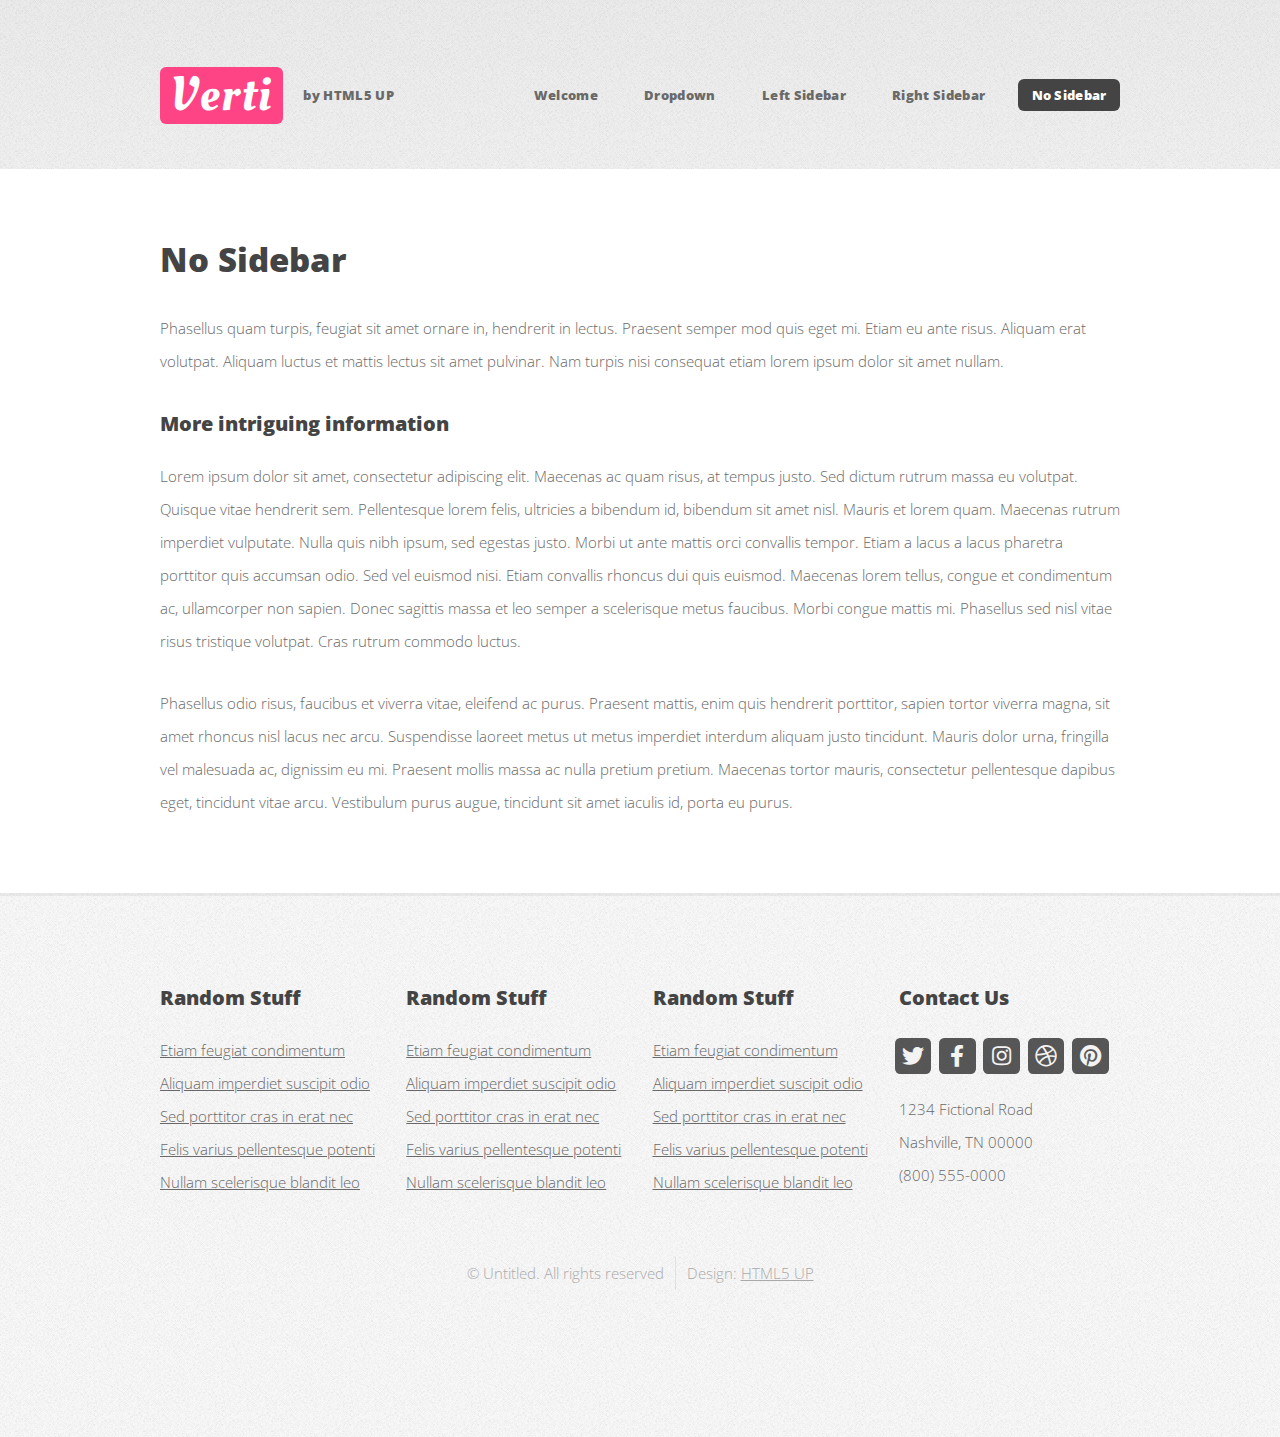
<file: no-sidebar.html>
<!DOCTYPE HTML>
<!--
	Verti by HTML5 UP
	html5up.net | @ajlkn
	Free for personal and commercial use under the CCA 3.0 license (html5up.net/license)
-->
<html>
	<head>
		<title>Verti by HTML5 UP</title>
		<meta charset="utf-8" />
		<meta name="viewport" content="width=device-width, initial-scale=1, user-scalable=no" />
		<link rel="stylesheet" href="assets/css/main.css" />
	</head>
	<body class="is-preload no-sidebar">
		<div id="page-wrapper">

			<!-- Header -->
				<div id="header-wrapper">
					<header id="header" class="container">

						<!-- Logo -->
							<div id="logo">
								<h1><a href="index.html">Verti</a></h1>
								<span>by HTML5 UP</span>
							</div>

						<!-- Nav -->
							<nav id="nav">
								<ul>
									<li><a href="index.html">Welcome</a></li>
									<li>
										<a href="#">Dropdown</a>
										<ul>
											<li><a href="#">Lorem ipsum dolor</a></li>
											<li><a href="#">Magna phasellus</a></li>
											<li>
												<a href="#">Phasellus consequat</a>
												<ul>
													<li><a href="#">Lorem ipsum dolor</a></li>
													<li><a href="#">Phasellus consequat</a></li>
													<li><a href="#">Magna phasellus</a></li>
													<li><a href="#">Etiam dolore nisl</a></li>
												</ul>
											</li>
											<li><a href="#">Veroeros feugiat</a></li>
										</ul>
									</li>
									<li><a href="left-sidebar.html">Left Sidebar</a></li>
									<li><a href="right-sidebar.html">Right Sidebar</a></li>
									<li class="current"><a href="no-sidebar.html">No Sidebar</a></li>
								</ul>
							</nav>

					</header>
				</div>

			<!-- Main -->
				<div id="main-wrapper">
					<div class="container">
						<div id="content">

							<!-- Content -->
								<article>

									<h2>No Sidebar</h2>

									<p>Phasellus quam turpis, feugiat sit amet ornare in, hendrerit in lectus.
									Praesent semper mod quis eget mi. Etiam eu ante risus. Aliquam erat volutpat.
									Aliquam luctus et mattis lectus sit amet pulvinar. Nam turpis nisi
									consequat etiam lorem ipsum dolor sit amet nullam.</p>

									<h3>More intriguing information</h3>
									<p>Lorem ipsum dolor sit amet, consectetur adipiscing elit. Maecenas ac quam risus, at tempus
									justo. Sed dictum rutrum massa eu volutpat. Quisque vitae hendrerit sem. Pellentesque lorem felis,
									ultricies a bibendum id, bibendum sit amet nisl. Mauris et lorem quam. Maecenas rutrum imperdiet
									vulputate. Nulla quis nibh ipsum, sed egestas justo. Morbi ut ante mattis orci convallis tempor.
									Etiam a lacus a lacus pharetra porttitor quis accumsan odio. Sed vel euismod nisi. Etiam convallis
									rhoncus dui quis euismod. Maecenas lorem tellus, congue et condimentum ac, ullamcorper non sapien.
									Donec sagittis massa et leo semper a scelerisque metus faucibus. Morbi congue mattis mi.
									Phasellus sed nisl vitae risus tristique volutpat. Cras rutrum commodo luctus.</p>

									<p>Phasellus odio risus, faucibus et viverra vitae, eleifend ac purus. Praesent mattis, enim
									quis hendrerit porttitor, sapien tortor viverra magna, sit amet rhoncus nisl lacus nec arcu.
									Suspendisse laoreet metus ut metus imperdiet interdum aliquam justo tincidunt. Mauris dolor urna,
									fringilla vel malesuada ac, dignissim eu mi. Praesent mollis massa ac nulla pretium pretium.
									Maecenas tortor mauris, consectetur pellentesque dapibus eget, tincidunt vitae arcu.
									Vestibulum purus augue, tincidunt sit amet iaculis id, porta eu purus.</p>

								</article>

						</div>
					</div>
				</div>

			<!-- Footer -->
				<div id="footer-wrapper">
					<footer id="footer" class="container">
						<div class="row">
							<div class="col-3 col-6-medium col-12-small">

								<!-- Links -->
									<section class="widget links">
										<h3>Random Stuff</h3>
										<ul class="style2">
											<li><a href="#">Etiam feugiat condimentum</a></li>
											<li><a href="#">Aliquam imperdiet suscipit odio</a></li>
											<li><a href="#">Sed porttitor cras in erat nec</a></li>
											<li><a href="#">Felis varius pellentesque potenti</a></li>
											<li><a href="#">Nullam scelerisque blandit leo</a></li>
										</ul>
									</section>

							</div>
							<div class="col-3 col-6-medium col-12-small">

								<!-- Links -->
									<section class="widget links">
										<h3>Random Stuff</h3>
										<ul class="style2">
											<li><a href="#">Etiam feugiat condimentum</a></li>
											<li><a href="#">Aliquam imperdiet suscipit odio</a></li>
											<li><a href="#">Sed porttitor cras in erat nec</a></li>
											<li><a href="#">Felis varius pellentesque potenti</a></li>
											<li><a href="#">Nullam scelerisque blandit leo</a></li>
										</ul>
									</section>

							</div>
							<div class="col-3 col-6-medium col-12-small">

								<!-- Links -->
									<section class="widget links">
										<h3>Random Stuff</h3>
										<ul class="style2">
											<li><a href="#">Etiam feugiat condimentum</a></li>
											<li><a href="#">Aliquam imperdiet suscipit odio</a></li>
											<li><a href="#">Sed porttitor cras in erat nec</a></li>
											<li><a href="#">Felis varius pellentesque potenti</a></li>
											<li><a href="#">Nullam scelerisque blandit leo</a></li>
										</ul>
									</section>

							</div>
							<div class="col-3 col-6-medium col-12-small">

								<!-- Contact -->
									<section class="widget contact">
										<h3>Contact Us</h3>
										<ul>
											<li><a href="#" class="icon brands fa-twitter"><span class="label">Twitter</span></a></li>
											<li><a href="#" class="icon brands fa-facebook-f"><span class="label">Facebook</span></a></li>
											<li><a href="#" class="icon brands fa-instagram"><span class="label">Instagram</span></a></li>
											<li><a href="#" class="icon brands fa-dribbble"><span class="label">Dribbble</span></a></li>
											<li><a href="#" class="icon brands fa-pinterest"><span class="label">Pinterest</span></a></li>
										</ul>
										<p>1234 Fictional Road<br />
										Nashville, TN 00000<br />
										(800) 555-0000</p>
									</section>

							</div>
						</div>
						<div class="row">
							<div class="col-12">
								<div id="copyright">
									<ul class="menu">
										<li>&copy; Untitled. All rights reserved</li><li>Design: <a href="http://html5up.net">HTML5 UP</a></li>
									</ul>
								</div>
							</div>
						</div>
					</footer>
				</div>

			</div>

		<!-- Scripts -->

			<script src="assets/js/jquery.min.js"></script>
			<script src="assets/js/jquery.dropotron.min.js"></script>
			<script src="assets/js/browser.min.js"></script>
			<script src="assets/js/breakpoints.min.js"></script>
			<script src="assets/js/util.js"></script>
			<script src="assets/js/main.js"></script>

	</body>
</html>
</file>
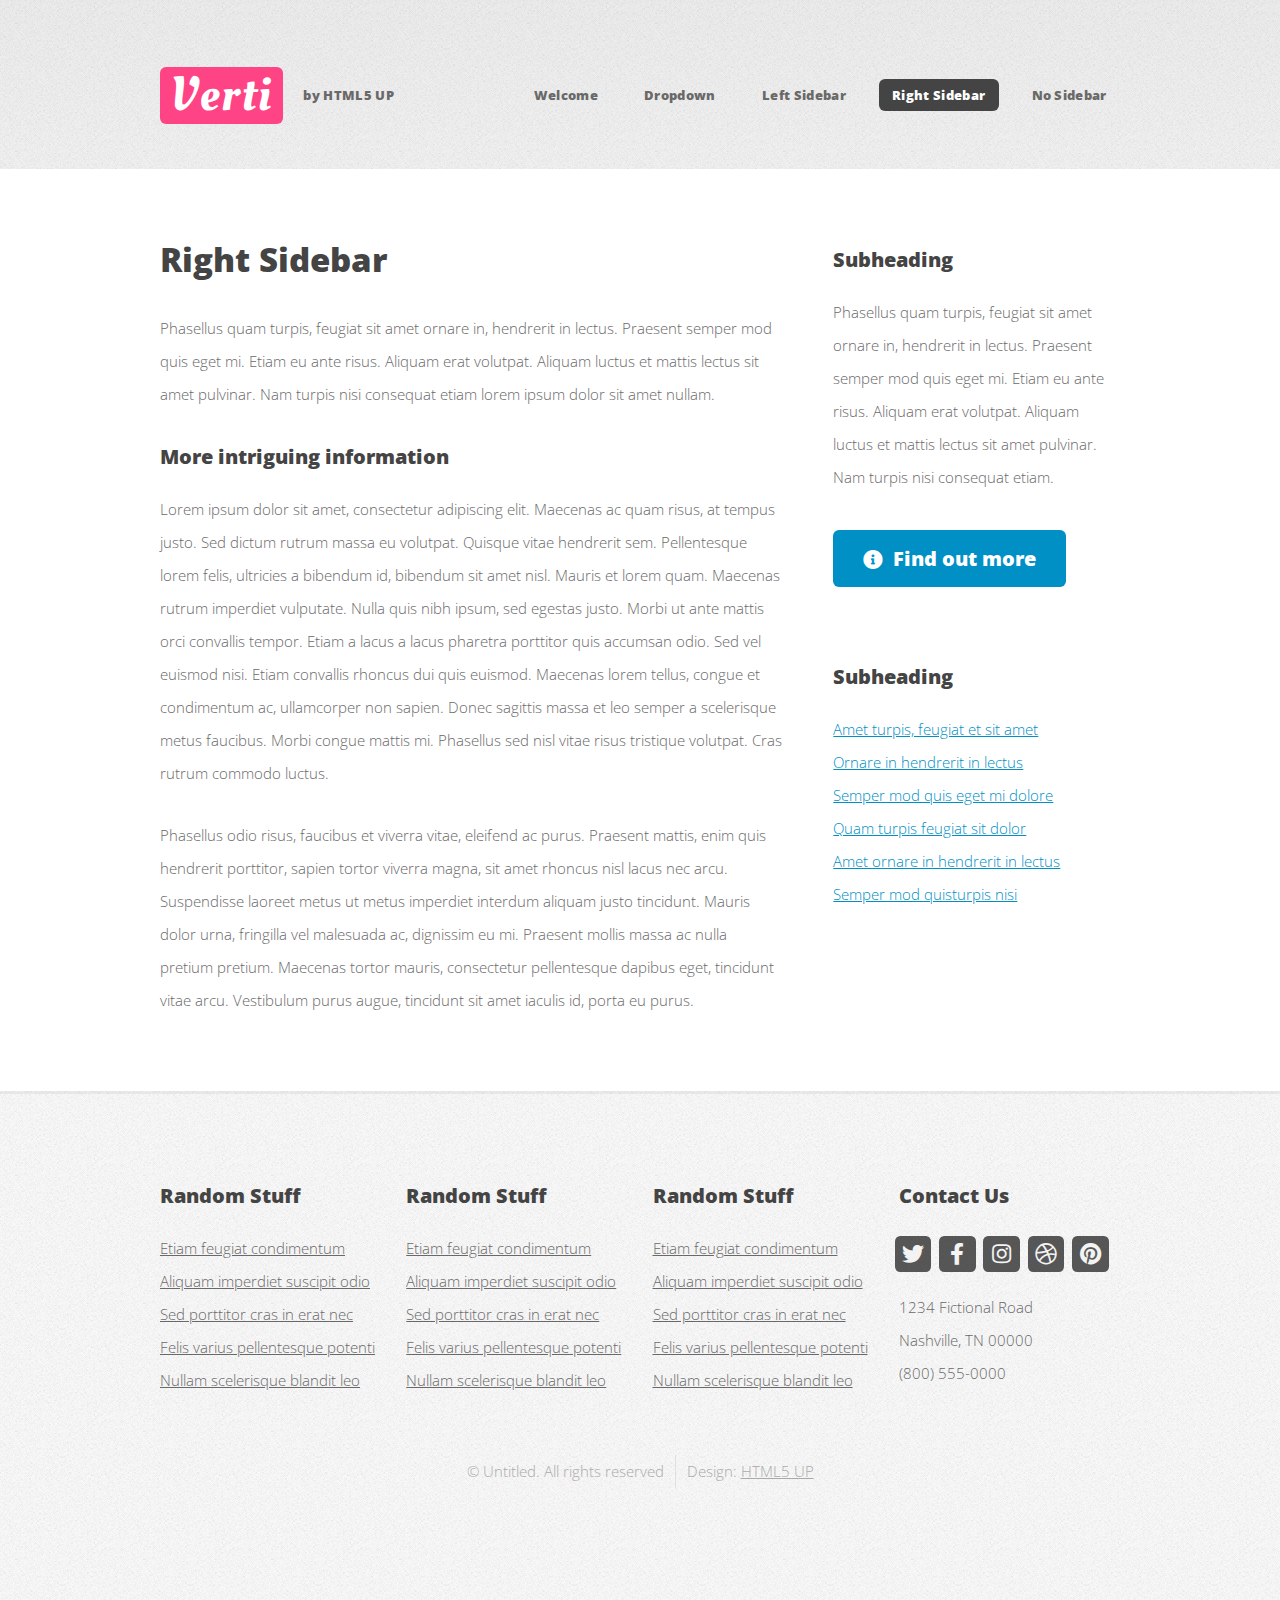
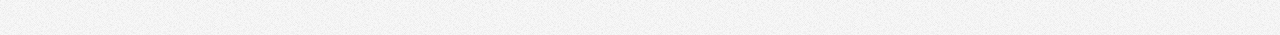
<file: right-sidebar.html>
<!DOCTYPE HTML>
<!--
	Verti by HTML5 UP
	html5up.net | @ajlkn
	Free for personal and commercial use under the CCA 3.0 license (html5up.net/license)
-->
<html>
	<head>
		<title>Verti by HTML5 UP</title>
		<meta charset="utf-8" />
		<meta name="viewport" content="width=device-width, initial-scale=1, user-scalable=no" />
		<link rel="stylesheet" href="assets/css/main.css" />
	</head>
	<body class="is-preload right-sidebar">
		<div id="page-wrapper">

			<!-- Header -->
				<div id="header-wrapper">
					<header id="header" class="container">

						<!-- Logo -->
							<div id="logo">
								<h1><a href="index.html">Verti</a></h1>
								<span>by HTML5 UP</span>
							</div>

						<!-- Nav -->
							<nav id="nav">
								<ul>
									<li><a href="index.html">Welcome</a></li>
									<li>
										<a href="#">Dropdown</a>
										<ul>
											<li><a href="#">Lorem ipsum dolor</a></li>
											<li><a href="#">Magna phasellus</a></li>
											<li>
												<a href="#">Phasellus consequat</a>
												<ul>
													<li><a href="#">Lorem ipsum dolor</a></li>
													<li><a href="#">Phasellus consequat</a></li>
													<li><a href="#">Magna phasellus</a></li>
													<li><a href="#">Etiam dolore nisl</a></li>
												</ul>
											</li>
											<li><a href="#">Veroeros feugiat</a></li>
										</ul>
									</li>
									<li><a href="left-sidebar.html">Left Sidebar</a></li>
									<li class="current"><a href="right-sidebar.html">Right Sidebar</a></li>
									<li><a href="no-sidebar.html">No Sidebar</a></li>
								</ul>
							</nav>

					</header>
				</div>

			<!-- Main -->
				<div id="main-wrapper">
					<div class="container">
						<div class="row gtr-200">
							<div class="col-8 col-12-medium">
								<div id="content">

									<!-- Content -->
										<article>

											<h2>Right Sidebar</h2>

											<p>Phasellus quam turpis, feugiat sit amet ornare in, hendrerit in lectus.
											Praesent semper mod quis eget mi. Etiam eu ante risus. Aliquam erat volutpat.
											Aliquam luctus et mattis lectus sit amet pulvinar. Nam turpis nisi
											consequat etiam lorem ipsum dolor sit amet nullam.</p>

											<h3>More intriguing information</h3>
											<p>Lorem ipsum dolor sit amet, consectetur adipiscing elit. Maecenas ac quam risus, at tempus
											justo. Sed dictum rutrum massa eu volutpat. Quisque vitae hendrerit sem. Pellentesque lorem felis,
											ultricies a bibendum id, bibendum sit amet nisl. Mauris et lorem quam. Maecenas rutrum imperdiet
											vulputate. Nulla quis nibh ipsum, sed egestas justo. Morbi ut ante mattis orci convallis tempor.
											Etiam a lacus a lacus pharetra porttitor quis accumsan odio. Sed vel euismod nisi. Etiam convallis
											rhoncus dui quis euismod. Maecenas lorem tellus, congue et condimentum ac, ullamcorper non sapien.
											Donec sagittis massa et leo semper a scelerisque metus faucibus. Morbi congue mattis mi.
											Phasellus sed nisl vitae risus tristique volutpat. Cras rutrum commodo luctus.</p>

											<p>Phasellus odio risus, faucibus et viverra vitae, eleifend ac purus. Praesent mattis, enim
											quis hendrerit porttitor, sapien tortor viverra magna, sit amet rhoncus nisl lacus nec arcu.
											Suspendisse laoreet metus ut metus imperdiet interdum aliquam justo tincidunt. Mauris dolor urna,
											fringilla vel malesuada ac, dignissim eu mi. Praesent mollis massa ac nulla pretium pretium.
											Maecenas tortor mauris, consectetur pellentesque dapibus eget, tincidunt vitae arcu.
											Vestibulum purus augue, tincidunt sit amet iaculis id, porta eu purus.</p>

										</article>

								</div>
							</div>
							<div class="col-4 col-12-medium">
								<div id="sidebar">

									<!-- Sidebar -->
										<section>
											<h3>Subheading</h3>
											<p>Phasellus quam turpis, feugiat sit amet ornare in, hendrerit in lectus.
											Praesent semper mod quis eget mi. Etiam eu ante risus. Aliquam erat volutpat.
											Aliquam luctus et mattis lectus sit amet pulvinar. Nam turpis nisi
											consequat etiam.</p>
											<footer>
												<a href="#" class="button icon solid fa-info-circle">Find out more</a>
											</footer>
										</section>

										<section>
											<h3>Subheading</h3>
											<ul class="style2">
												<li><a href="#">Amet turpis, feugiat et sit amet</a></li>
												<li><a href="#">Ornare in hendrerit in lectus</a></li>
												<li><a href="#">Semper mod quis eget mi dolore</a></li>
												<li><a href="#">Quam turpis feugiat sit dolor</a></li>
												<li><a href="#">Amet ornare in hendrerit in lectus</a></li>
												<li><a href="#">Semper mod quisturpis nisi</a></li>
											</ul>
										</section>

								</div>
							</div>
						</div>
					</div>
				</div>

			<!-- Footer -->
				<div id="footer-wrapper">
					<footer id="footer" class="container">
						<div class="row">
							<div class="col-3 col-6-medium col-12-small">

								<!-- Links -->
									<section class="widget links">
										<h3>Random Stuff</h3>
										<ul class="style2">
											<li><a href="#">Etiam feugiat condimentum</a></li>
											<li><a href="#">Aliquam imperdiet suscipit odio</a></li>
											<li><a href="#">Sed porttitor cras in erat nec</a></li>
											<li><a href="#">Felis varius pellentesque potenti</a></li>
											<li><a href="#">Nullam scelerisque blandit leo</a></li>
										</ul>
									</section>

							</div>
							<div class="col-3 col-6-medium col-12-small">

								<!-- Links -->
									<section class="widget links">
										<h3>Random Stuff</h3>
										<ul class="style2">
											<li><a href="#">Etiam feugiat condimentum</a></li>
											<li><a href="#">Aliquam imperdiet suscipit odio</a></li>
											<li><a href="#">Sed porttitor cras in erat nec</a></li>
											<li><a href="#">Felis varius pellentesque potenti</a></li>
											<li><a href="#">Nullam scelerisque blandit leo</a></li>
										</ul>
									</section>

							</div>
							<div class="col-3 col-6-medium col-12-small">

								<!-- Links -->
									<section class="widget links">
										<h3>Random Stuff</h3>
										<ul class="style2">
											<li><a href="#">Etiam feugiat condimentum</a></li>
											<li><a href="#">Aliquam imperdiet suscipit odio</a></li>
											<li><a href="#">Sed porttitor cras in erat nec</a></li>
											<li><a href="#">Felis varius pellentesque potenti</a></li>
											<li><a href="#">Nullam scelerisque blandit leo</a></li>
										</ul>
									</section>

							</div>
							<div class="col-3 col-6-medium col-12-small">

								<!-- Contact -->
									<section class="widget contact">
										<h3>Contact Us</h3>
										<ul>
											<li><a href="#" class="icon brands fa-twitter"><span class="label">Twitter</span></a></li>
											<li><a href="#" class="icon brands fa-facebook-f"><span class="label">Facebook</span></a></li>
											<li><a href="#" class="icon brands fa-instagram"><span class="label">Instagram</span></a></li>
											<li><a href="#" class="icon brands fa-dribbble"><span class="label">Dribbble</span></a></li>
											<li><a href="#" class="icon brands fa-pinterest"><span class="label">Pinterest</span></a></li>
										</ul>
										<p>1234 Fictional Road<br />
										Nashville, TN 00000<br />
										(800) 555-0000</p>
									</section>

							</div>
						</div>
						<div class="row">
							<div class="col-12">
								<div id="copyright">
									<ul class="menu">
										<li>&copy; Untitled. All rights reserved</li><li>Design: <a href="http://html5up.net">HTML5 UP</a></li>
									</ul>
								</div>
							</div>
						</div>
					</footer>
				</div>

			</div>

		<!-- Scripts -->

			<script src="assets/js/jquery.min.js"></script>
			<script src="assets/js/jquery.dropotron.min.js"></script>
			<script src="assets/js/browser.min.js"></script>
			<script src="assets/js/breakpoints.min.js"></script>
			<script src="assets/js/util.js"></script>
			<script src="assets/js/main.js"></script>

	</body>
</html>
</file>
<file: assets/css/main.css>
@import url("fontawesome-all.min.css");
@import url("https://fonts.googleapis.com/css?family=Oleo+Script:400|Open+Sans:300,300italic,600,600italic,800");

/*
	Verti by HTML5 UP
	html5up.net | @ajlkn
	Free for personal and commercial use under the CCA 3.0 license (html5up.net/license)
*/

html, body, div, span, applet, object,
iframe, h1, h2, h3, h4, h5, h6, p, blockquote,
pre, a, abbr, acronym, address, big, cite,
code, del, dfn, em, img, ins, kbd, q, s, samp,
small, strike, strong, sub, sup, tt, var, b,
u, i, center, dl, dt, dd, ol, ul, li, fieldset,
form, label, legend, table, caption, tbody,
tfoot, thead, tr, th, td, article, aside,
canvas, details, embed, figure, figcaption,
footer, header, hgroup, menu, nav, output, ruby,
section, summary, time, mark, audio, video {
	margin: 0;
	padding: 0;
	border: 0;
	font-size: 100%;
	font: inherit;
	vertical-align: baseline;}

article, aside, details, figcaption, figure,
footer, header, hgroup, menu, nav, section {
	display: block;}

body {
	line-height: 1;
}

ol, ul {
	list-style: none;
}

blockquote, q {
	quotes: none;
}

	blockquote:before, blockquote:after, q:before, q:after {
		content: '';
		content: none;
	}

table {
	border-collapse: collapse;
	border-spacing: 0;
}

body {
	-webkit-text-size-adjust: none;
}

mark {
	background-color: transparent;
	color: inherit;
}

input::-moz-focus-inner {
	border: 0;
	padding: 0;
}

input, select, textarea {
	-moz-appearance: none;
	-webkit-appearance: none;
	-ms-appearance: none;
	appearance: none;
}

/* Basic */

	@-ms-viewport {
		width: device-width;
	}

	html {
		box-sizing: border-box;
	}

	*, *:before, *:after {
		box-sizing: inherit;
	}

	body {
		background-image: -moz-linear-gradient(top, rgba(0, 0, 0, 0.05), rgba(0, 0, 0, 0)), url("images/bg01.png");
		background-image: -webkit-linear-gradient(top, rgba(0, 0, 0, 0.05), rgba(0, 0, 0, 0)), url("images/bg01.png");
		background-image: -ms-linear-gradient(top, rgba(0, 0, 0, 0.05), rgba(0, 0, 0, 0)), url("images/bg01.png");
		background-image: linear-gradient(top, rgba(0, 0, 0, 0.05), rgba(0, 0, 0, 0)), url("images/bg01.png");
		background-color: #f7f7f7;
		background-position: top left, top left;
		background-repeat: repeat-x, repeat;
		background-size: 100% 30em, auto;
		font-family: 'Open Sans', sans-serif;
		font-size: 13pt;
		color: #696969;
		font-weight: 300;
		line-height: 2.25em;
	}

		body.is-preload *, body.is-preload *:before, body.is-preload *:after {
			-moz-animation: none !important;
			-webkit-animation: none !important;
			-ms-animation: none !important;
			animation: none !important;
			-moz-transition: none !important;
			-webkit-transition: none !important;
			-ms-transition: none !important;
			transition: none !important;
		}

	input, select, textarea {
		font-family: 'Open Sans', sans-serif;
		font-size: 13pt;
		color: #696969;
		font-weight: 300;
		line-height: 2.25em;
	}

	a {
		color: #0090c5;
		text-decoration: underline;
	}

		a:hover {
			text-decoration: none;
		}

	h1, h2, h3, h4, h5, h6 {
		color: #444;
		font-weight: 800;
	}

		h1 a, h2 a, h3 a, h4 a, h5 a, h6 a {
			color: inherit;
			text-decoration: none;
			outline: 0;
		}

	h2 {
		font-size: 2.25em;
		margin: 0 0 1.1em 0;
		line-height: 1em;
	}

	h3 {
		font-size: 1.35em;
		margin: 0 0 1em 0;
	}

	b, strong {
		font-weight: 600;
		color: #444;
	}

	i, em {
		font-style: italic;
	}

	br.clear {
		clear: both;
	}

	sub {
		position: relative;
		top: 0.5em;
		font-size: 0.8em;
	}

	sup {
		position: relative;
		top: -0.5em;
		font-size: 0.8em;
	}

	hr {
		border: 0;
		border-top: solid 1px #eee;
	}

	blockquote {
		border-left: solid 0.5em #eee;
		padding: 1em 0 1em 2em;
		font-style: italic;
	}

	p, ul, ol, dl, table {
		margin-bottom: 2em;
	}

/* Container */

	.container {
		margin: 0 auto;
		max-width: 100%;
		width: 1400px;
	}

		@media screen and (max-width: 1680px) {

			.container {
				width: 1200px;
			}

		}

		@media screen and (max-width: 1280px) {

			.container {
				width: 960px;
			}

		}

		@media screen and (max-width: 980px) {

			.container {
				width: 90%;
			}

		}

		@media screen and (max-width: 736px) {

			.container {
				width: 100%;
			}

		}

/* Row */

	.row {
		display: flex;
		flex-wrap: wrap;
		box-sizing: border-box;
		align-items: stretch;
	}

		.row > * {
			box-sizing: border-box;
		}

		.row.gtr-uniform > * > :last-child {
			margin-bottom: 0;
		}

		.row.aln-left {
			justify-content: flex-start;
		}

		.row.aln-center {
			justify-content: center;
		}

		.row.aln-right {
			justify-content: flex-end;
		}

		.row.aln-top {
			align-items: flex-start;
		}

		.row.aln-middle {
			align-items: center;
		}

		.row.aln-bottom {
			align-items: flex-end;
		}

		.row > .imp {
			order: -1;
		}

		.row > .col-1 {
			width: 8.33333%;
		}

		.row > .off-1 {
			margin-left: 8.33333%;
		}

		.row > .col-2 {
			width: 16.66667%;
		}

		.row > .off-2 {
			margin-left: 16.66667%;
		}

		.row > .col-3 {
			width: 25%;
		}

		.row > .off-3 {
			margin-left: 25%;
		}

		.row > .col-4 {
			width: 33.33333%;
		}

		.row > .off-4 {
			margin-left: 33.33333%;
		}

		.row > .col-5 {
			width: 41.66667%;
		}

		.row > .off-5 {
			margin-left: 41.66667%;
		}

		.row > .col-6 {
			width: 50%;
		}

		.row > .off-6 {
			margin-left: 50%;
		}

		.row > .col-7 {
			width: 58.33333%;
		}

		.row > .off-7 {
			margin-left: 58.33333%;
		}

		.row > .col-8 {
			width: 66.66667%;
		}

		.row > .off-8 {
			margin-left: 66.66667%;
		}

		.row > .col-9 {
			width: 75%;
		}

		.row > .off-9 {
			margin-left: 75%;
		}

		.row > .col-10 {
			width: 83.33333%;
		}

		.row > .off-10 {
			margin-left: 83.33333%;
		}

		.row > .col-11 {
			width: 91.66667%;
		}

		.row > .off-11 {
			margin-left: 91.66667%;
		}

		.row > .col-12 {
			width: 100%;
		}

		.row > .off-12 {
			margin-left: 100%;
		}

		.row.gtr-0 {
			margin-top: 0px;
			margin-left: 0px;
		}

			.row.gtr-0 > * {
				padding: 0px 0 0 0px;
			}

			.row.gtr-0.gtr-uniform {
				margin-top: 0px;
			}

				.row.gtr-0.gtr-uniform > * {
					padding-top: 0px;
				}

		.row.gtr-25 {
			margin-top: -10px;
			margin-left: -10px;
		}

			.row.gtr-25 > * {
				padding: 10px 0 0 10px;
			}

			.row.gtr-25.gtr-uniform {
				margin-top: -10px;
			}

				.row.gtr-25.gtr-uniform > * {
					padding-top: 10px;
				}

		.row.gtr-50 {
			margin-top: -20px;
			margin-left: -20px;
		}

			.row.gtr-50 > * {
				padding: 20px 0 0 20px;
			}

			.row.gtr-50.gtr-uniform {
				margin-top: -20px;
			}

				.row.gtr-50.gtr-uniform > * {
					padding-top: 20px;
				}

		.row {
			margin-top: -40px;
			margin-left: -40px;
		}

			.row > * {
				padding: 40px 0 0 40px;
			}

			.row.gtr-uniform {
				margin-top: -40px;
			}

				.row.gtr-uniform > * {
					padding-top: 40px;
				}

		.row.gtr-150 {
			margin-top: -60px;
			margin-left: -60px;
		}

			.row.gtr-150 > * {
				padding: 60px 0 0 60px;
			}

			.row.gtr-150.gtr-uniform {
				margin-top: -60px;
			}

				.row.gtr-150.gtr-uniform > * {
					padding-top: 60px;
				}

		.row.gtr-200 {
			margin-top: -80px;
			margin-left: -80px;
		}

			.row.gtr-200 > * {
				padding: 80px 0 0 80px;
			}

			.row.gtr-200.gtr-uniform {
				margin-top: -80px;
			}

				.row.gtr-200.gtr-uniform > * {
					padding-top: 80px;
				}

		@media screen and (max-width: 1680px) {

			.row {
				display: flex;
				flex-wrap: wrap;
				box-sizing: border-box;
				align-items: stretch;
			}

				.row > * {
					box-sizing: border-box;
				}

				.row.gtr-uniform > * > :last-child {
					margin-bottom: 0;
				}

				.row.aln-left {
					justify-content: flex-start;
				}

				.row.aln-center {
					justify-content: center;
				}

				.row.aln-right {
					justify-content: flex-end;
				}

				.row.aln-top {
					align-items: flex-start;
				}

				.row.aln-middle {
					align-items: center;
				}

				.row.aln-bottom {
					align-items: flex-end;
				}

				.row > .imp-xlarge {
					order: -1;
				}

				.row > .col-1-xlarge {
					width: 8.33333%;
				}

				.row > .off-1-xlarge {
					margin-left: 8.33333%;
				}

				.row > .col-2-xlarge {
					width: 16.66667%;
				}

				.row > .off-2-xlarge {
					margin-left: 16.66667%;
				}

				.row > .col-3-xlarge {
					width: 25%;
				}

				.row > .off-3-xlarge {
					margin-left: 25%;
				}

				.row > .col-4-xlarge {
					width: 33.33333%;
				}

				.row > .off-4-xlarge {
					margin-left: 33.33333%;
				}

				.row > .col-5-xlarge {
					width: 41.66667%;
				}

				.row > .off-5-xlarge {
					margin-left: 41.66667%;
				}

				.row > .col-6-xlarge {
					width: 50%;
				}

				.row > .off-6-xlarge {
					margin-left: 50%;
				}

				.row > .col-7-xlarge {
					width: 58.33333%;
				}

				.row > .off-7-xlarge {
					margin-left: 58.33333%;
				}

				.row > .col-8-xlarge {
					width: 66.66667%;
				}

				.row > .off-8-xlarge {
					margin-left: 66.66667%;
				}

				.row > .col-9-xlarge {
					width: 75%;
				}

				.row > .off-9-xlarge {
					margin-left: 75%;
				}

				.row > .col-10-xlarge {
					width: 83.33333%;
				}

				.row > .off-10-xlarge {
					margin-left: 83.33333%;
				}

				.row > .col-11-xlarge {
					width: 91.66667%;
				}

				.row > .off-11-xlarge {
					margin-left: 91.66667%;
				}

				.row > .col-12-xlarge {
					width: 100%;
				}

				.row > .off-12-xlarge {
					margin-left: 100%;
				}

				.row.gtr-0 {
					margin-top: 0px;
					margin-left: 0px;
				}

					.row.gtr-0 > * {
						padding: 0px 0 0 0px;
					}

					.row.gtr-0.gtr-uniform {
						margin-top: 0px;
					}

						.row.gtr-0.gtr-uniform > * {
							padding-top: 0px;
						}

				.row.gtr-25 {
					margin-top: -10px;
					margin-left: -10px;
				}

					.row.gtr-25 > * {
						padding: 10px 0 0 10px;
					}

					.row.gtr-25.gtr-uniform {
						margin-top: -10px;
					}

						.row.gtr-25.gtr-uniform > * {
							padding-top: 10px;
						}

				.row.gtr-50 {
					margin-top: -20px;
					margin-left: -20px;
				}

					.row.gtr-50 > * {
						padding: 20px 0 0 20px;
					}

					.row.gtr-50.gtr-uniform {
						margin-top: -20px;
					}

						.row.gtr-50.gtr-uniform > * {
							padding-top: 20px;
						}

				.row {
					margin-top: -40px;
					margin-left: -40px;
				}

					.row > * {
						padding: 40px 0 0 40px;
					}

					.row.gtr-uniform {
						margin-top: -40px;
					}

						.row.gtr-uniform > * {
							padding-top: 40px;
						}

				.row.gtr-150 {
					margin-top: -60px;
					margin-left: -60px;
				}

					.row.gtr-150 > * {
						padding: 60px 0 0 60px;
					}

					.row.gtr-150.gtr-uniform {
						margin-top: -60px;
					}

						.row.gtr-150.gtr-uniform > * {
							padding-top: 60px;
						}

				.row.gtr-200 {
					margin-top: -80px;
					margin-left: -80px;
				}

					.row.gtr-200 > * {
						padding: 80px 0 0 80px;
					}

					.row.gtr-200.gtr-uniform {
						margin-top: -80px;
					}

						.row.gtr-200.gtr-uniform > * {
							padding-top: 80px;
						}

		}

		@media screen and (max-width: 1280px) {

			.row {
				display: flex;
				flex-wrap: wrap;
				box-sizing: border-box;
				align-items: stretch;
			}

				.row > * {
					box-sizing: border-box;
				}

				.row.gtr-uniform > * > :last-child {
					margin-bottom: 0;
				}

				.row.aln-left {
					justify-content: flex-start;
				}

				.row.aln-center {
					justify-content: center;
				}

				.row.aln-right {
					justify-content: flex-end;
				}

				.row.aln-top {
					align-items: flex-start;
				}

				.row.aln-middle {
					align-items: center;
				}

				.row.aln-bottom {
					align-items: flex-end;
				}

				.row > .imp-large {
					order: -1;
				}

				.row > .col-1-large {
					width: 8.33333%;
				}

				.row > .off-1-large {
					margin-left: 8.33333%;
				}

				.row > .col-2-large {
					width: 16.66667%;
				}

				.row > .off-2-large {
					margin-left: 16.66667%;
				}

				.row > .col-3-large {
					width: 25%;
				}

				.row > .off-3-large {
					margin-left: 25%;
				}

				.row > .col-4-large {
					width: 33.33333%;
				}

				.row > .off-4-large {
					margin-left: 33.33333%;
				}

				.row > .col-5-large {
					width: 41.66667%;
				}

				.row > .off-5-large {
					margin-left: 41.66667%;
				}

				.row > .col-6-large {
					width: 50%;
				}

				.row > .off-6-large {
					margin-left: 50%;
				}

				.row > .col-7-large {
					width: 58.33333%;
				}

				.row > .off-7-large {
					margin-left: 58.33333%;
				}

				.row > .col-8-large {
					width: 66.66667%;
				}

				.row > .off-8-large {
					margin-left: 66.66667%;
				}

				.row > .col-9-large {
					width: 75%;
				}

				.row > .off-9-large {
					margin-left: 75%;
				}

				.row > .col-10-large {
					width: 83.33333%;
				}

				.row > .off-10-large {
					margin-left: 83.33333%;
				}

				.row > .col-11-large {
					width: 91.66667%;
				}

				.row > .off-11-large {
					margin-left: 91.66667%;
				}

				.row > .col-12-large {
					width: 100%;
				}

				.row > .off-12-large {
					margin-left: 100%;
				}

				.row.gtr-0 {
					margin-top: 0px;
					margin-left: 0px;
				}

					.row.gtr-0 > * {
						padding: 0px 0 0 0px;
					}

					.row.gtr-0.gtr-uniform {
						margin-top: 0px;
					}

						.row.gtr-0.gtr-uniform > * {
							padding-top: 0px;
						}

				.row.gtr-25 {
					margin-top: -6.25px;
					margin-left: -6.25px;
				}

					.row.gtr-25 > * {
						padding: 6.25px 0 0 6.25px;
					}

					.row.gtr-25.gtr-uniform {
						margin-top: -6.25px;
					}

						.row.gtr-25.gtr-uniform > * {
							padding-top: 6.25px;
						}

				.row.gtr-50 {
					margin-top: -12.5px;
					margin-left: -12.5px;
				}

					.row.gtr-50 > * {
						padding: 12.5px 0 0 12.5px;
					}

					.row.gtr-50.gtr-uniform {
						margin-top: -12.5px;
					}

						.row.gtr-50.gtr-uniform > * {
							padding-top: 12.5px;
						}

				.row {
					margin-top: -25px;
					margin-left: -25px;
				}

					.row > * {
						padding: 25px 0 0 25px;
					}

					.row.gtr-uniform {
						margin-top: -25px;
					}

						.row.gtr-uniform > * {
							padding-top: 25px;
						}

				.row.gtr-150 {
					margin-top: -37.5px;
					margin-left: -37.5px;
				}

					.row.gtr-150 > * {
						padding: 37.5px 0 0 37.5px;
					}

					.row.gtr-150.gtr-uniform {
						margin-top: -37.5px;
					}

						.row.gtr-150.gtr-uniform > * {
							padding-top: 37.5px;
						}

				.row.gtr-200 {
					margin-top: -50px;
					margin-left: -50px;
				}

					.row.gtr-200 > * {
						padding: 50px 0 0 50px;
					}

					.row.gtr-200.gtr-uniform {
						margin-top: -50px;
					}

						.row.gtr-200.gtr-uniform > * {
							padding-top: 50px;
						}

		}

		@media screen and (max-width: 980px) {

			.row {
				display: flex;
				flex-wrap: wrap;
				box-sizing: border-box;
				align-items: stretch;
			}

				.row > * {
					box-sizing: border-box;
				}

				.row.gtr-uniform > * > :last-child {
					margin-bottom: 0;
				}

				.row.aln-left {
					justify-content: flex-start;
				}

				.row.aln-center {
					justify-content: center;
				}

				.row.aln-right {
					justify-content: flex-end;
				}

				.row.aln-top {
					align-items: flex-start;
				}

				.row.aln-middle {
					align-items: center;
				}

				.row.aln-bottom {
					align-items: flex-end;
				}

				.row > .imp-medium {
					order: -1;
				}

				.row > .col-1-medium {
					width: 8.33333%;
				}

				.row > .off-1-medium {
					margin-left: 8.33333%;
				}

				.row > .col-2-medium {
					width: 16.66667%;
				}

				.row > .off-2-medium {
					margin-left: 16.66667%;
				}

				.row > .col-3-medium {
					width: 25%;
				}

				.row > .off-3-medium {
					margin-left: 25%;
				}

				.row > .col-4-medium {
					width: 33.33333%;
				}

				.row > .off-4-medium {
					margin-left: 33.33333%;
				}

				.row > .col-5-medium {
					width: 41.66667%;
				}

				.row > .off-5-medium {
					margin-left: 41.66667%;
				}

				.row > .col-6-medium {
					width: 50%;
				}

				.row > .off-6-medium {
					margin-left: 50%;
				}

				.row > .col-7-medium {
					width: 58.33333%;
				}

				.row > .off-7-medium {
					margin-left: 58.33333%;
				}

				.row > .col-8-medium {
					width: 66.66667%;
				}

				.row > .off-8-medium {
					margin-left: 66.66667%;
				}

				.row > .col-9-medium {
					width: 75%;
				}

				.row > .off-9-medium {
					margin-left: 75%;
				}

				.row > .col-10-medium {
					width: 83.33333%;
				}

				.row > .off-10-medium {
					margin-left: 83.33333%;
				}

				.row > .col-11-medium {
					width: 91.66667%;
				}

				.row > .off-11-medium {
					margin-left: 91.66667%;
				}

				.row > .col-12-medium {
					width: 100%;
				}

				.row > .off-12-medium {
					margin-left: 100%;
				}

				.row.gtr-0 {
					margin-top: 0px;
					margin-left: 0px;
				}

					.row.gtr-0 > * {
						padding: 0px 0 0 0px;
					}

					.row.gtr-0.gtr-uniform {
						margin-top: 0px;
					}

						.row.gtr-0.gtr-uniform > * {
							padding-top: 0px;
						}

				.row.gtr-25 {
					margin-top: -6.25px;
					margin-left: -6.25px;
				}

					.row.gtr-25 > * {
						padding: 6.25px 0 0 6.25px;
					}

					.row.gtr-25.gtr-uniform {
						margin-top: -6.25px;
					}

						.row.gtr-25.gtr-uniform > * {
							padding-top: 6.25px;
						}

				.row.gtr-50 {
					margin-top: -12.5px;
					margin-left: -12.5px;
				}

					.row.gtr-50 > * {
						padding: 12.5px 0 0 12.5px;
					}

					.row.gtr-50.gtr-uniform {
						margin-top: -12.5px;
					}

						.row.gtr-50.gtr-uniform > * {
							padding-top: 12.5px;
						}

				.row {
					margin-top: -25px;
					margin-left: -25px;
				}

					.row > * {
						padding: 25px 0 0 25px;
					}

					.row.gtr-uniform {
						margin-top: -25px;
					}

						.row.gtr-uniform > * {
							padding-top: 25px;
						}

				.row.gtr-150 {
					margin-top: -37.5px;
					margin-left: -37.5px;
				}

					.row.gtr-150 > * {
						padding: 37.5px 0 0 37.5px;
					}

					.row.gtr-150.gtr-uniform {
						margin-top: -37.5px;
					}

						.row.gtr-150.gtr-uniform > * {
							padding-top: 37.5px;
						}

				.row.gtr-200 {
					margin-top: -50px;
					margin-left: -50px;
				}

					.row.gtr-200 > * {
						padding: 50px 0 0 50px;
					}

					.row.gtr-200.gtr-uniform {
						margin-top: -50px;
					}

						.row.gtr-200.gtr-uniform > * {
							padding-top: 50px;
						}

		}

		@media screen and (max-width: 736px) {

			.row {
				display: flex;
				flex-wrap: wrap;
				box-sizing: border-box;
				align-items: stretch;
			}

				.row > * {
					box-sizing: border-box;
				}

				.row.gtr-uniform > * > :last-child {
					margin-bottom: 0;
				}

				.row.aln-left {
					justify-content: flex-start;
				}

				.row.aln-center {
					justify-content: center;
				}

				.row.aln-right {
					justify-content: flex-end;
				}

				.row.aln-top {
					align-items: flex-start;
				}

				.row.aln-middle {
					align-items: center;
				}

				.row.aln-bottom {
					align-items: flex-end;
				}

				.row > .imp-small {
					order: -1;
				}

				.row > .col-1-small {
					width: 8.33333%;
				}

				.row > .off-1-small {
					margin-left: 8.33333%;
				}

				.row > .col-2-small {
					width: 16.66667%;
				}

				.row > .off-2-small {
					margin-left: 16.66667%;
				}

				.row > .col-3-small {
					width: 25%;
				}

				.row > .off-3-small {
					margin-left: 25%;
				}

				.row > .col-4-small {
					width: 33.33333%;
				}

				.row > .off-4-small {
					margin-left: 33.33333%;
				}

				.row > .col-5-small {
					width: 41.66667%;
				}

				.row > .off-5-small {
					margin-left: 41.66667%;
				}

				.row > .col-6-small {
					width: 50%;
				}

				.row > .off-6-small {
					margin-left: 50%;
				}

				.row > .col-7-small {
					width: 58.33333%;
				}

				.row > .off-7-small {
					margin-left: 58.33333%;
				}

				.row > .col-8-small {
					width: 66.66667%;
				}

				.row > .off-8-small {
					margin-left: 66.66667%;
				}

				.row > .col-9-small {
					width: 75%;
				}

				.row > .off-9-small {
					margin-left: 75%;
				}

				.row > .col-10-small {
					width: 83.33333%;
				}

				.row > .off-10-small {
					margin-left: 83.33333%;
				}

				.row > .col-11-small {
					width: 91.66667%;
				}

				.row > .off-11-small {
					margin-left: 91.66667%;
				}

				.row > .col-12-small {
					width: 100%;
				}

				.row > .off-12-small {
					margin-left: 100%;
				}

				.row.gtr-0 {
					margin-top: 0px;
					margin-left: 0px;
				}

					.row.gtr-0 > * {
						padding: 0px 0 0 0px;
					}

					.row.gtr-0.gtr-uniform {
						margin-top: 0px;
					}

						.row.gtr-0.gtr-uniform > * {
							padding-top: 0px;
						}

				.row.gtr-25 {
					margin-top: -5px;
					margin-left: -5px;
				}

					.row.gtr-25 > * {
						padding: 5px 0 0 5px;
					}

					.row.gtr-25.gtr-uniform {
						margin-top: -5px;
					}

						.row.gtr-25.gtr-uniform > * {
							padding-top: 5px;
						}

				.row.gtr-50 {
					margin-top: -10px;
					margin-left: -10px;
				}

					.row.gtr-50 > * {
						padding: 10px 0 0 10px;
					}

					.row.gtr-50.gtr-uniform {
						margin-top: -10px;
					}

						.row.gtr-50.gtr-uniform > * {
							padding-top: 10px;
						}

				.row {
					margin-top: -20px;
					margin-left: -20px;
				}

					.row > * {
						padding: 20px 0 0 20px;
					}

					.row.gtr-uniform {
						margin-top: -20px;
					}

						.row.gtr-uniform > * {
							padding-top: 20px;
						}

				.row.gtr-150 {
					margin-top: -30px;
					margin-left: -30px;
				}

					.row.gtr-150 > * {
						padding: 30px 0 0 30px;
					}

					.row.gtr-150.gtr-uniform {
						margin-top: -30px;
					}

						.row.gtr-150.gtr-uniform > * {
							padding-top: 30px;
						}

				.row.gtr-200 {
					margin-top: -40px;
					margin-left: -40px;
				}

					.row.gtr-200 > * {
						padding: 40px 0 0 40px;
					}

					.row.gtr-200.gtr-uniform {
						margin-top: -40px;
					}

						.row.gtr-200.gtr-uniform > * {
							padding-top: 40px;
						}

		}

/* Section/Article */

	section, article {
		margin-bottom: 5em;
	}

	section > :last-child,
	article > :last-child,
	section:last-child,
	article:last-child {
		margin-bottom: 0;
	}

	header {
		margin: 0 0 2em 0;
	}

		header h2, header h3 {
			margin: 0 0 0.25em 0;
		}

		header p {
			margin: 0;
		}

	footer {
		margin: 2.5em 0 0 0;
	}

/* Forms */

	form label {
		display: block;
		font-weight: 800;
		margin: 0 0 1em 0;
		font-size: 0.8em;
		color: #444;
	}

	form input[type="text"],
	form input[type="email"],
	form input[type="password"],
	form select,
	form textarea {
		-webkit-appearance: none;
		display: block;
		width: 100%;
		border-radius: 8px;
		border: solid 1px #eee;
	}

		form input[type="text"]:focus,
		form input[type="email"]:focus,
		form input[type="password"]:focus,
		form select:focus,
		form textarea:focus {
			border-color: #0090c5;
		}

	form input[type="text"],
	form input[type="email"],
	form input[type="password"] {
		line-height: 3em;
		padding: 0 1em;
	}

	form select {
		line-height: 3em;
		padding: 0 1em;
	}

	form textarea {
		min-height: 9em;
		padding: 1em;
	}

	form ::-webkit-input-placeholder {
		color: #555 !important;
	}

	form :-moz-placeholder {
		color: #555 !important;
	}

	form ::-moz-placeholder {
		color: #555 !important;
	}

	form :-ms-input-placeholder {
		color: #555 !important;
	}

	form ::-moz-focus-inner {
		border: 0;
	}

/* Tables */

	table {
		width: 100%;
	}

		table tr {
			border-top: solid 1px #eee;
		}

			table tr:first-child {
				border-top: 0;
			}

		table td {
			padding: 0.5em 1em 0.5em 1em;
		}

		table th {
			text-align: left;
			padding: 0.5em 1em 0.5em 1em;
			font-weight: 800;
			margin: 0 0 1em 0;
		}

		table thead {
			background: #404248;
			color: #fff;
		}

/* Image */

	.image {
		display: inline-block;
		outline: 0;
	}

		.image img {
			display: block;
			width: 100%;
			border-radius: 8px;
		}

		.image.fit {
			display: block;
			width: 100%;
		}

		.image.featured {
			display: block;
			width: 100%;
			margin: 0 0 2.5em 0;
		}

		.image.left {
			float: left;
			margin: 0 2em 2em 0;
		}

		.image.centered {
			display: block;
			margin: 0 0 2.5em 0;
		}

			.image.centered img {
				margin: 0 auto;
				width: auto;
			}

/* Button */

	input[type="button"],
	input[type="submit"],
	input[type="reset"],
	button,
	.button {
		-moz-transition: background-color .25s ease-in-out;
		-webkit-transition: background-color .25s ease-in-out;
		-ms-transition: background-color .25s ease-in-out;
		transition: background-color .25s ease-in-out;
		-webkit-appearance: none;
		position: relative;
		display: inline-block;
		background: #0090c5;
		color: #fff;
		text-decoration: none;
		border-radius: 6px;
		font-weight: 800;
		outline: 0;
		border: 0;
		cursor: pointer;
		font-size: 1.35em;
		padding: 0.6em 1.5em;
	}

		input[type="button"].icon:before,
		input[type="submit"].icon:before,
		input[type="reset"].icon:before,
		button.icon:before,
		.button.icon:before {
			position: relative;
			margin-right: 0.5em;
			top: 0.05em;
		}

		input[type="button"]:hover,
		input[type="submit"]:hover,
		input[type="reset"]:hover,
		button:hover,
		.button:hover {
			background: #10a0d5;
		}

		input[type="button"]:active,
		input[type="submit"]:active,
		input[type="reset"]:active,
		button:active,
		.button:active {
			background: #20b0e5;
		}

		input[type="button"].alt,
		input[type="submit"].alt,
		input[type="reset"].alt,
		button.alt,
		.button.alt {
			background: #f1f1f1;
			background: rgba(0, 0, 0, 0.05);
			color: #444;
		}

			input[type="button"].alt:hover,
			input[type="submit"].alt:hover,
			input[type="reset"].alt:hover,
			button.alt:hover,
			.button.alt:hover {
				background: #e8e8e8;
				background: rgba(0, 0, 0, 0.085);
			}

			input[type="button"].alt:active,
			input[type="submit"].alt:active,
			input[type="reset"].alt:active,
			button.alt:active,
			.button.alt:active {
				background: #e4e4e4;
				background: rgba(0, 0, 0, 0.15);
			}

		input[type="button"].large,
		input[type="submit"].large,
		input[type="reset"].large,
		button.large,
		.button.large {
			font-size: 2.25em;
			padding: 0.8em 0.9em;
		}

/* List */

	ul {
		list-style: disc;
		padding-left: 1em;
	}

		ul li {
			padding-left: 0.5em;
		}

		ul.style2 {
			list-style: none;
			padding-left: 0;
		}

			ul.style2 li {
				padding-left: 0;
			}

	ol {
		list-style: decimal;
		padding-left: 1.25em;
	}

		ol li {
			padding-left: 0.25em;
		}

/* Actions */

	ul.actions {
		list-style: none;
		padding-left: 0;
	}

		ul.actions li {
			display: inline-block;
			padding: 0 0 0 0.25em;
			margin: 0 0 0 0.25em;
		}

			ul.actions li:first-child {
				margin-left: 0;
				padding-left: 0;
			}

/* Menu */

	ul.menu {
		list-style: none;
		padding-left: 0;
	}

		ul.menu li {
			border-left: solid 1px #e0e0e0;
			display: inline-block;
			padding: 0 0 0 0.75em;
			margin: 0 0 0 0.75em;
		}

			ul.menu li:first-child {
				border-left: 0;
				margin-left: 0;
				padding-left: 0;
			}

/* Box */

	.box {
		background: #fff;
		border-radius: 6px;
		box-shadow: 0px 3px 0px 0px rgba(0, 0, 0, 0.05);
		padding: 2em;
	}

		.box.feature {
			padding: 0;
		}

			.box.feature .inner {
				padding: 4em 2em 3em 2em;
			}

			.box.feature h2 {
				font-size: 1.35em;
			}

			.box.feature p {
				margin: 0;
			}

			.box.feature .image {
				position: relative;
				margin: 0;
			}

				.box.feature .image img {
					border-bottom-left-radius: 0;
					border-bottom-right-radius: 0;
				}

/* Icons */

	.icon {
		text-decoration: none;
		position: relative;
		text-decoration: none;
	}

		.icon:before {
			-moz-osx-font-smoothing: grayscale;
			-webkit-font-smoothing: antialiased;
			display: inline-block;
			font-style: normal;
			font-variant: normal;
			text-rendering: auto;
			line-height: 1;
			text-transform: none !important;
			font-family: 'Font Awesome 5 Free';
			font-weight: 400;
		}

		.icon:before {
			line-height: inherit;
		}

		.icon.solid:before {
			font-weight: 900;
		}

		.icon.brands:before {
			font-family: 'Font Awesome 5 Brands';
		}

		.icon > .label {
			display: none;
		}

/* Widgets */

	.widget.thumbnails .grid {
		margin: 0 0 3em 0;
	}

	.widget.thumbnails .image {
		margin: 0;
	}

	.widget.contact ul {
		list-style: none;
		padding-left: 0;
		overflow: hidden;
		position: relative;
		left: -4px;
		top: 4px;
		margin-bottom: 1.5em;
	}

		.widget.contact ul li {
			display: inline-block;
			margin-right: 0.25em;
			padding-left: 0;
		}

			.widget.contact ul li a {
				-moz-transition: background-color .25s ease-in-out;
				-webkit-transition: background-color .25s ease-in-out;
				-ms-transition: background-color .25s ease-in-out;
				transition: background-color .25s ease-in-out;
				display: inline-block;
				width: 2.5em;
				height: 2.5em;
				text-align: center;
				line-height: 2.5em;
				border-radius: 0.35em;
				outline: 0;
				opacity: 0.75;
				text-decoration: none;
				background: #222222;
			}

				.widget.contact ul li a:before {
					color: #f3f3f3;
					font-size: 1.5em;
					line-height: inherit;
				}

				.widget.contact ul li a:hover {
					background: #444444;
				}

				.widget.contact ul li a:active {
					background: #666666;
				}

/* Wrappers */

	#header-wrapper {
		padding: 4.5em 0 3em 0;
	}

	#features-wrapper {
		padding: 3em 0 3em 0;
	}

	#main-wrapper {
		background: #fff;
		box-shadow: 0px 3px 0px 0px rgba(0, 0, 0, 0.05);
		padding: 5em 0 5em 0;
	}

	#footer-wrapper {
		padding: 6em 0 8em 0;
	}

/* Header */

	#header {
		position: relative;
	}

/* Logo */

	#logo {
		display: inline-block;
	}

		#logo h1 {
			background: #ff4486;
			color: #fff;
			border-radius: 6px;
			font-family: 'Oleo Script', serif;
			font-weight: 400;
			padding: 0.25em 0.2em 0.25em 0.2em;
			font-size: 3.25em;
			letter-spacing: 0.05em;
			display: inline-block;
			vertical-align: middle;
		}

		#logo span {
			font-weight: 800;
			line-height: 4.5em;
			letter-spacing: 0.025em;
			font-size: 0.9em;
			vertical-align: middle;
			margin: 0 0 0 1.25em;
		}

/* Nav */

	#nav {
		position: absolute;
		right: 0;
		top: 0;
		font-size: 0.9em;
	}

		#nav ul {
			list-style: none;
			padding-left: 0;
		}

			#nav ul li {
				float: left;
				line-height: 4.5em;
				padding-left: 1.5em;
			}

				#nav ul li a, #nav ul li span {
					-moz-transition: background-color .25s ease-in-out;
					-webkit-transition: background-color .25s ease-in-out;
					-ms-transition: background-color .25s ease-in-out;
					transition: background-color .25s ease-in-out;
					font-weight: 800;
					letter-spacing: 0.025em;
					color: #696969;
					text-decoration: none;
					border-radius: 6px;
					padding: 0.5em 1em 0.5em 1em;
				}

				#nav ul li > ul {
					display: none;
				}

				#nav ul li:hover a, #nav ul li:hover span {
					background: #fff;
				}

				#nav ul li.active a, #nav ul li.active span {
					background: #fff;
				}

				#nav ul li.current a {
					background: #444;
					color: #fff;
				}

	.dropotron {
		background: #fff;
		letter-spacing: 0.025em;
		color: #696969;
		text-decoration: none;
		border-radius: 6px;
		padding: 0.75em 0;
		min-width: 15em;
		box-shadow: inset 0 0 0 1px rgba(0, 0, 0, 0.1), 0 0.25em 0.25em 0.1em rgba(0, 0, 0, 0.025);
		margin-top: calc(-0.75em + 1px);
		margin-left: -1px;
		list-style: none;
		padding-left: 0;
	}

		.dropotron li {
			border-top: solid 1px #eee;
			line-height: 3em;
			padding-left: 0;
		}

			.dropotron li:first-child {
				border-top: 0;
			}

			.dropotron li > a, .dropotron li > span {
				-moz-transition: color .25s ease-in-out, background-color .25s ease-in-out;
				-webkit-transition: color .25s ease-in-out, background-color .25s ease-in-out;
				-ms-transition: color .25s ease-in-out, background-color .25s ease-in-out;
				transition: color .25s ease-in-out, background-color .25s ease-in-out;
				text-decoration: none;
				color: inherit;
				display: block;
				padding: 0 1.5em;
			}

				.dropotron li > a:hover, .dropotron li > span:hover {
					background: #eee;
				}

			.dropotron li.active > a, .dropotron li.active > span {
				background: #eee;
			}

		.dropotron.level-0 {
			font-size: 0.8em;
			margin-left: 1.5em;
			margin-top: 0;
		}

			.dropotron.level-0:before {
				content: '';
				position: absolute;
				top: -0.5em;
				left: 1em;
				border-bottom: solid 0.75em #ffffff;
				border-left: solid 0.75em transparent;
				border-right: solid 0.75em transparent;
				z-index: 1;
			}

/* Banner */

	#banner {
		position: relative;
		padding: 4.5em;
	}

		#banner h2 {
			font-size: 3.5em;
			margin: 0.1em 0 0.35em 0;
		}

		#banner p {
			font-size: 2.75em;
			line-height: 1.35em;
			margin: 0;
		}

		#banner .button {
			width: 100%;
			margin-bottom: 0.5em;
		}

			#banner .button.icon:before {
				position: absolute;
				right: 0.15em;
				top: 50%;
				margin-top: -0.5em;
			}

			#banner .button.alt {
				margin-bottom: 0;
			}

		#banner ul {
			list-style: none;
			padding-left: 0;
			margin: 0 0 0 2em;
		}

			#banner ul li {
				padding-left: 0;
			}

/* Footer */

	#footer {
		margin-top: 0;
	}

		#footer a {
			color: inherit;
		}

	#copyright {
		color: #aaa;
		padding: 4em 0 0 0;
		text-align: center;
	}

		#copyright a {
			color: inherit;
		}

/* XLarge */

	@media screen and (max-width: 1680px) {

		/* Basic */

			body, input, select, textarea {
				font-size: 12pt;
			}

	}

/* Large */

	@media screen and (max-width: 1280px) {

		/* Basic */

			body, input, select, textarea {
				font-size: 11pt;
			}

	}

/* Medium */

	#navPanel, #navToggle {
		display: none;
	}

	@media screen and (max-width: 980px) {

		/* Basic */

			html, body {
				overflow-x: hidden;
			}

			body, input, select, textarea {
				font-size: 11pt;
			}

		/* Section/Article */

			section, article {
				clear: both;
				margin-bottom: 3em !important;
			}

			section.last, article.last {
				margin-bottom: 0 !important;
			}

		/* Image */

			.image.left {
				width: 25%;
				margin-bottom: 2em !important;
			}

		/* Menu */

			ul.menu li {
				display: block;
				border: 0 !important;
				padding: 0 !important;
				margin: 0 !important;
			}

		/* Actions */

			ul.actions li {
				display: block;
				padding: 0;
				margin: 1em 0 0 0;
			}

				ul.actions li:first-child {
					margin-top: 0;
				}

		/* Button */

			input[type="button"],
			input[type="submit"],
			input[type="reset"],
			button,
			.button {
				width: 100%;
				text-align: center;
				font-size: 1.35em;
				padding: 0.85em 0 !important;
			}

				input[type="button"].icon,
				input[type="submit"].icon,
				input[type="reset"].icon,
				button.icon,
				.button.icon {
					padding-right: 0.75em !important;
				}

					input[type="button"].icon:before,
					input[type="submit"].icon:before,
					input[type="reset"].icon:before,
					button.icon:before,
					.button.icon:before {
						margin-right: 0.5em;
						top: 0.05em;
					}

		/* Wrappers */

			#header-wrapper {
				padding: 3em 0 1em 0;
				text-align: center;
			}

			#footer-wrapper {
				padding: 6em 0 4em 0;
			}

		/* Header */

			#header {
				margin: 0 auto;
			}

		/* Logo */

			#logo span {
				display: block;
				margin: 0;
			}

		/* Nav */

			#nav {
				display: none;
			}

		/* Banner */

			#banner {
				padding: 4.5em 3em;
				text-align: center;
			}

				#banner ul {
					margin: 2em 0 0 0;
				}

				#banner .button.icon:before {
					position: relative;
					right: auto;
					top: auto;
				}

		/* Content */

			#content {
				border-bottom: solid 1px #e8e8e8;
				padding-bottom: 4em;
				margin-bottom: 0 !important;
			}

				#content > :last-child {
					margin-bottom: 0 !important;
				}

			#sidebar > :last-child {
				margin-bottom: 0 !important;
			}

		/* Footer */

			#copyright {
				padding: 0;
			}

		/* Nav */

			#page-wrapper {
				-moz-backface-visibility: hidden;
				-webkit-backface-visibility: hidden;
				-ms-backface-visibility: hidden;
				backface-visibility: hidden;
				-moz-transition: -moz-transform 0.5s ease;
				-webkit-transition: -webkit-transform 0.5s ease;
				-ms-transition: -ms-transform 0.5s ease;
				transition: transform 0.5s ease;
				padding-bottom: 1px;
			}

			#navToggle {
				-moz-backface-visibility: hidden;
				-webkit-backface-visibility: hidden;
				-ms-backface-visibility: hidden;
				backface-visibility: hidden;
				-moz-transition: -moz-transform 0.5s ease;
				-webkit-transition: -webkit-transform 0.5s ease;
				-ms-transition: -ms-transform 0.5s ease;
				transition: transform 0.5s ease;
				display: block;
				height: 44px;
				left: 0;
				position: fixed;
				top: 0;
				width: 100%;
				z-index: 10001;
			}

				#navToggle .toggle {
					text-decoration: none;
					width: 70px;
					height: 50px;
					opacity: 0.35;
				}

					#navToggle .toggle:before {
						-moz-osx-font-smoothing: grayscale;
						-webkit-font-smoothing: antialiased;
						display: inline-block;
						font-style: normal;
						font-variant: normal;
						text-rendering: auto;
						line-height: 1;
						text-transform: none !important;
						font-family: 'Font Awesome 5 Free';
						font-weight: 900;
					}

					#navToggle .toggle:before {
						display: inline-block;
						text-decoration: none;
						position: absolute;
						left: 6px;
						top: 6px;
						background: rgba(0, 0, 0, 0.5);
						width: 58px;
						height: 38px;
						border-radius: 6px;
						content: '\f0c9';
						color: #fff;
						text-align: center;
						line-height: 38px;
						font-size: 20px;
					}

					#navToggle .toggle:active {
						opacity: 0.75;
					}

			#navPanel {
				-moz-backface-visibility: hidden;
				-webkit-backface-visibility: hidden;
				-ms-backface-visibility: hidden;
				backface-visibility: hidden;
				-moz-transform: translateX(-275px);
				-webkit-transform: translateX(-275px);
				-ms-transform: translateX(-275px);
				transform: translateX(-275px);
				-moz-transition: -moz-transform 0.5s ease;
				-webkit-transition: -webkit-transform 0.5s ease;
				-ms-transition: -ms-transform 0.5s ease;
				transition: transform 0.5s ease;
				display: block;
				height: 100%;
				left: 0;
				overflow-y: auto;
				position: fixed;
				top: 0;
				width: 275px;
				z-index: 10002;
				background: #fff;
				box-shadow: inset -3px 0px 0px 0px #dfdfdf;
				padding: 0 23px 0 20px;
			}

				#navPanel .link {
					display: block;
					text-decoration: none;
					height: 54px;
					line-height: 54px;
					border-top: solid 1px #e8e8e8;
					color: #696969;
				}

					#navPanel .link:first-child {
						border-top: 0;
					}

				#navPanel .indent-1 {
					display: inline-block;
					width: 1em;
				}

				#navPanel .indent-2 {
					display: inline-block;
					width: 2em;
				}

				#navPanel .indent-3 {
					display: inline-block;
					width: 3em;
				}

				#navPanel .indent-4 {
					display: inline-block;
					width: 4em;
				}

				#navPanel .indent-5 {
					display: inline-block;
					width: 5em;
				}

				#navPanel .depth-0 {
					color: #444;
					font-weight: 800;
				}

			body.navPanel-visible #page-wrapper {
				-moz-transform: translateX(275px);
				-webkit-transform: translateX(275px);
				-ms-transform: translateX(275px);
				transform: translateX(275px);
			}

			body.navPanel-visible #navToggle {
				-moz-transform: translateX(275px);
				-webkit-transform: translateX(275px);
				-ms-transform: translateX(275px);
				transform: translateX(275px);
			}

			body.navPanel-visible #navPanel {
				-moz-transform: translateX(0);
				-webkit-transform: translateX(0);
				-ms-transform: translateX(0);
				transform: translateX(0);
			}

	}

/* Small */

	@media screen and (max-width: 736px) {

		/* Basic */

			body, input, select, textarea {
				line-height: 2em;
			}

			h2, h3, h4, h5, h6 {
				font-size: 13pt;
				margin: 0 0 1em 0;
			}

		/* Section/Article */

			section, article {
				clear: both;
				margin-bottom: 3em !important;
			}

				section.last, article.last {
					margin-bottom: 0 !important;
				}

		/* Image */

			.image.left {
				width: 25%;
				margin-bottom: 2em !important;
			}

		/* Menu */

			ul.menu li {
				display: block;
				border: 0 !important;
				padding: 0 !important;
				margin: 0 !important;
			}

		/* Actions */

			ul.actions li {
				display: block;
				padding: 0;
				margin: 1em 0 0 0;
			}

				ul.actions li:first-child {
					margin-top: 0;
				}

		/* Button */

			input[type="button"],
			input[type="submit"],
			input[type="reset"],
			button,
			.button {
				width: 100%;
				text-align: center;
				font-size: 1.25em !important;
				padding: 0.65em 0 !important;
			}

				input[type="button"].icon,
				input[type="submit"].icon,
				input[type="reset"].icon,
				button.icon,
				.button.icon {
					padding-right: 0.75em !important;
				}

					input[type="button"].icon:before,
					input[type="submit"].icon:before,
					input[type="reset"].icon:before,
					button.icon:before,
					.button.icon:before {
						margin-right: 0.5em;
						top: 0.05em;
					}

		/* Box */

			.box {
				padding: 15px 15px 15px 15px;
				margin: 0;
			}

				.box.feature {
					margin: 20px 0 0 0 !important;
					padding: 0;
				}

					.box.feature .inner {
						padding: 30px 15px 30px 15px;
					}

					.box.feature p {
						margin: 0;
					}

					.box.feature .image {
						position: relative;
						margin: 0;
					}

						.box.feature .image img {
							border-bottom-left-radius: 0;
							border-bottom-right-radius: 0;
						}

		/* Widgets */

			.widget.thumbnails .image {
				margin: 0;
			}

			.widget.thumbnails .x {
				padding: 1em 0.5em 0 0;
			}

			.widget.thumbnails .y {
				padding: 1em 0 0 0.5em;
			}

			.widget.thumbnails .row:first-child .x, .widget.thumbnails .row:first-child .y {
				padding-top: 0;
			}

		/* Wrappers */

			#header-wrapper {
				padding: 3em 0 1.5em 0;
			}

			#banner-wrapper {
				padding: 0 15px 0 15px;
			}

			#features-wrapper {
				padding: 0 15px 40px 15px;
			}

			#main-wrapper, #footer-wrapper {
				padding: 40px 30px 40px 30px;
			}

		/* Logo */

			#logo h1 {
				font-size: 2.75em;
				padding: 0.2em 0.275em;
			}

			#logo span {
				line-height: 3em;
			}

		/* Banner */

			#banner {
				text-align: center;
				padding: 15px 15px 15px 15px;
				margin: 0 auto !important;
			}

				#banner h2 {
					font-size: 2em;
					margin: 0.75em 0 0.5em 0;
				}

				#banner p {
					font-size: 1.5em;
					line-height: 1.5em;
					margin: 0;
				}

				#banner ul {
					margin: 0;
				}

				#banner .button {
					margin: 0 0 1em 0;
				}

		/* Content */

			#content {
				padding-bottom: 3em;
			}

		/* Footer */

			#footer section {
				border-bottom: solid 1px #ccc;
				padding-bottom: 3em;
				margin-bottom: 1em !important;
			}

			#copyright {
				text-align: left;
			}

	}
</file>
